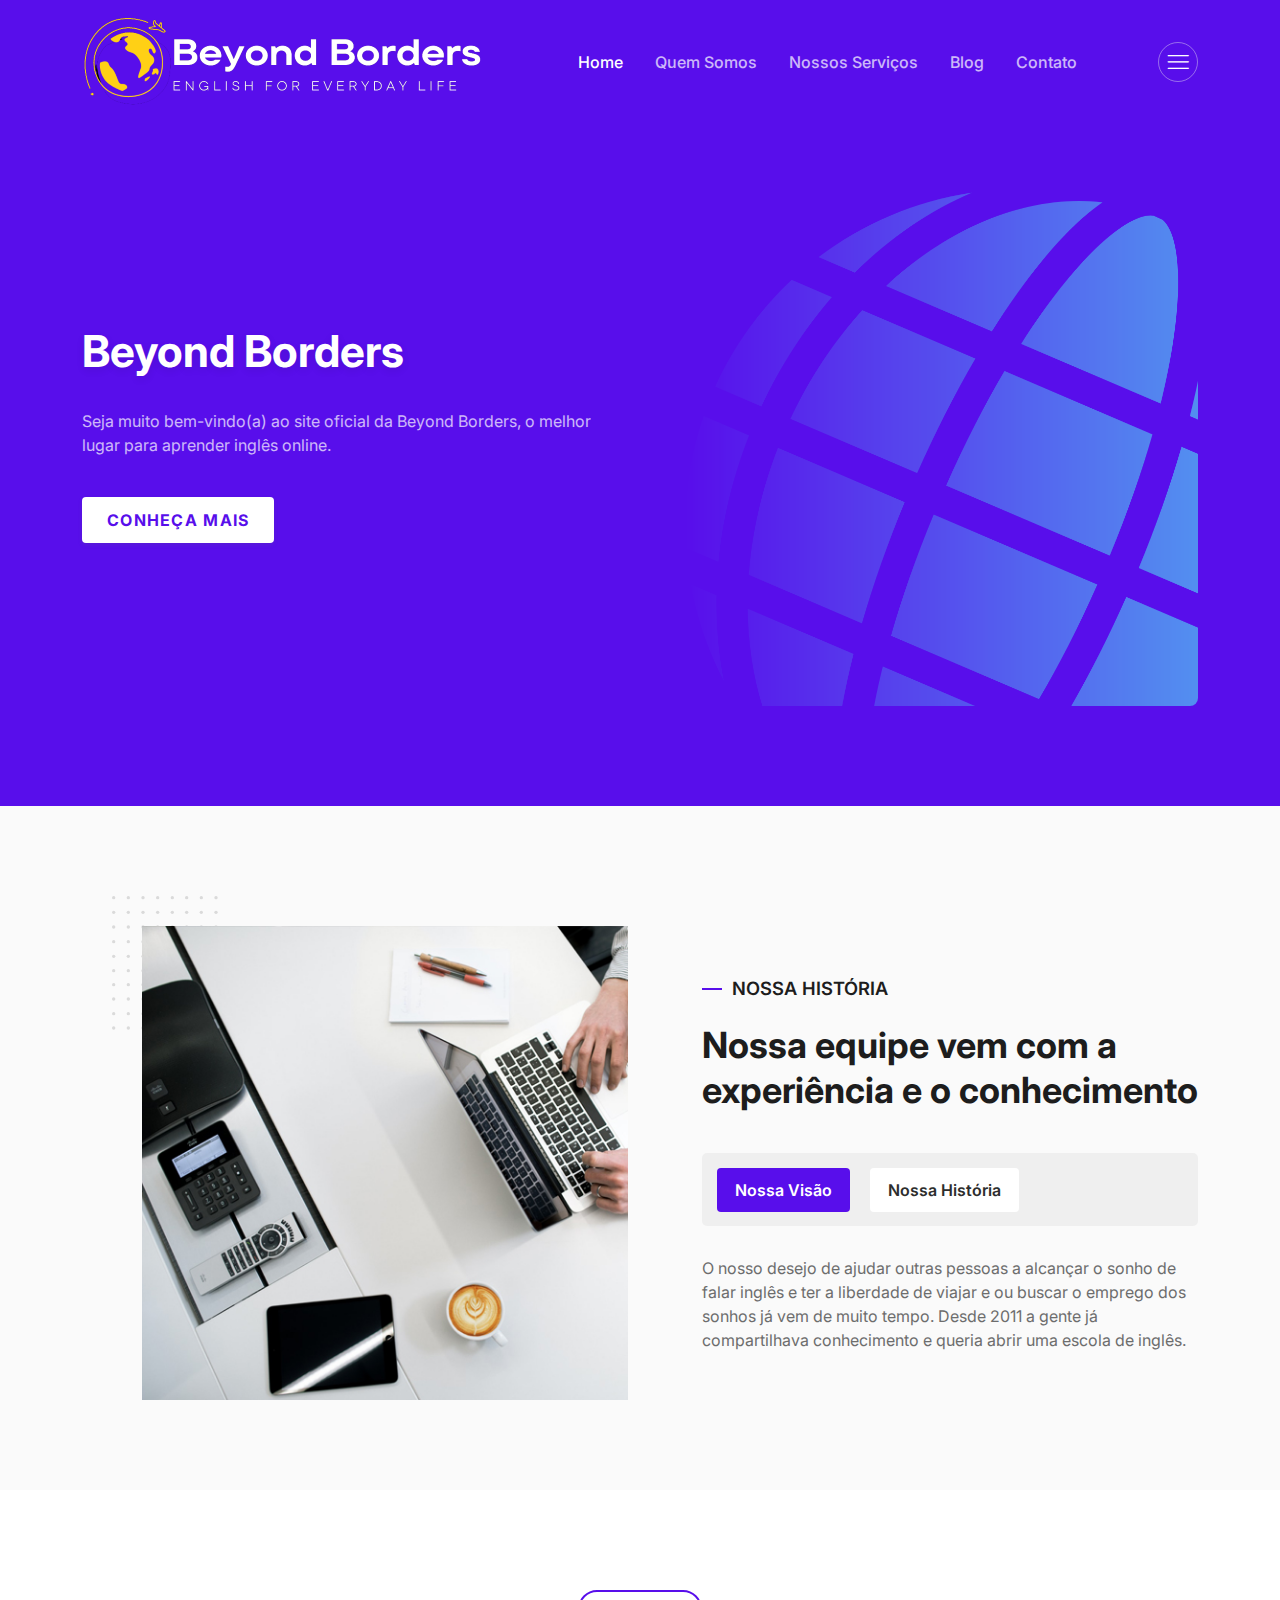
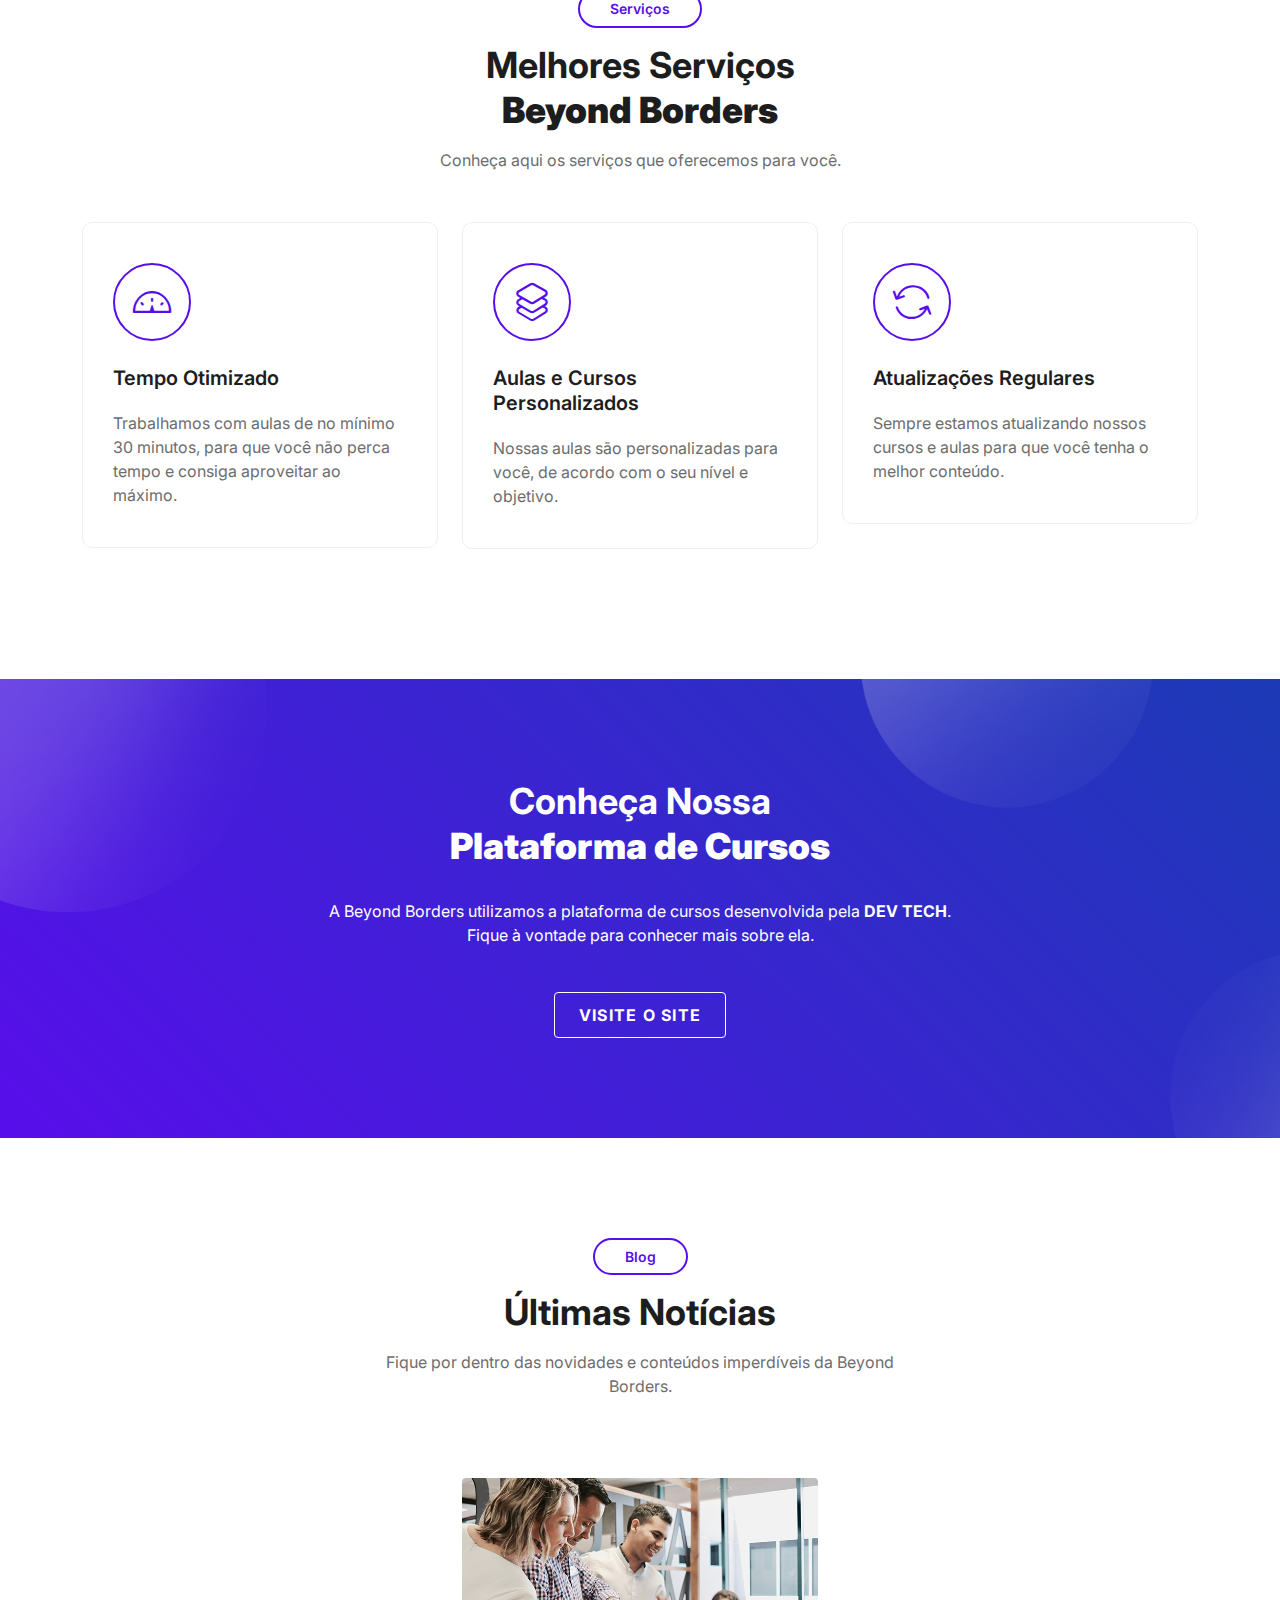
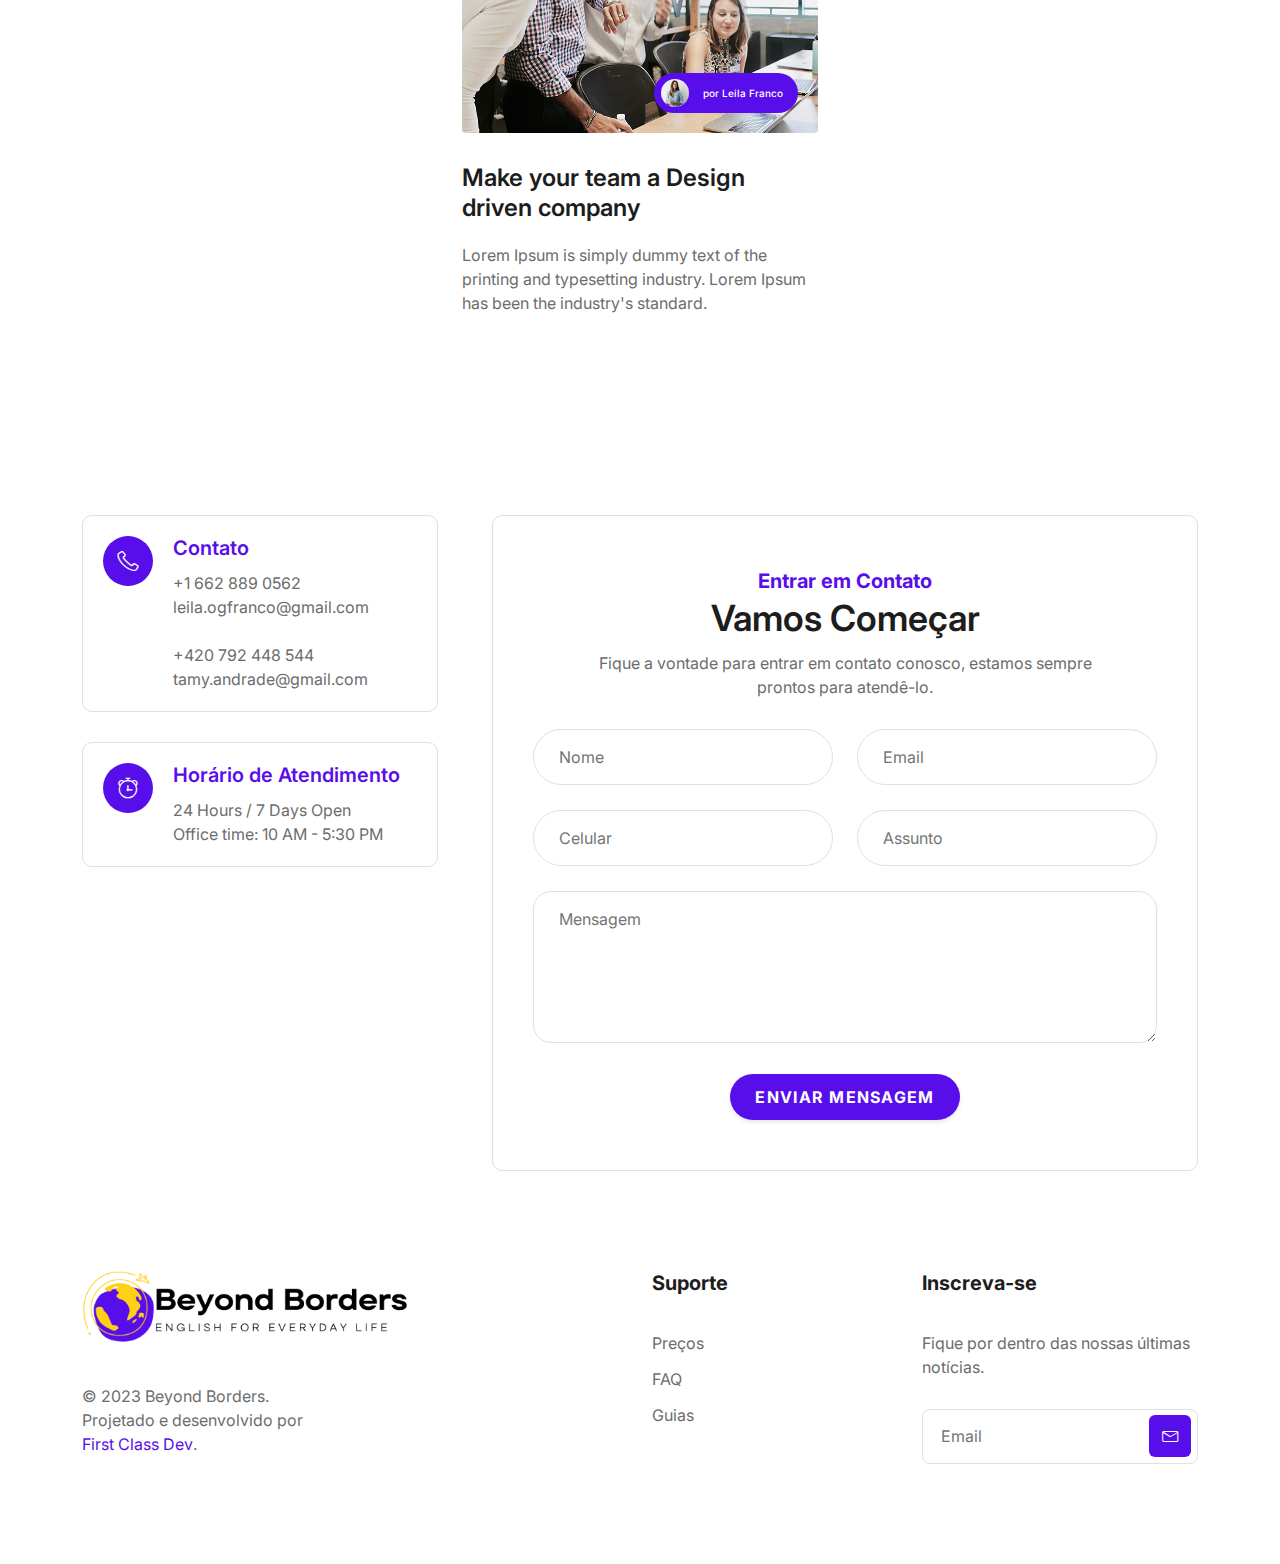
<file: index.html>
<!DOCTYPE html>
<html lang="en">

<head>
  <meta charset="utf-8" />
  <meta http-equiv="x-ua-compatible" content="ie=edge" />
  <meta name="description" content="" />
  <meta name="viewport" content="width=device-width, initial-scale=1, shrink-to-fit=no" />
  <title>Beyond Borders</title>
  <link rel="icon" type="image/x-icon" href="./assets/images/logo.ico">
  <link rel="stylesheet" href="assets/css/bootstrap.min.css" />
  <link rel="stylesheet" href="assets/css/lineicons.css" />
  <link rel="stylesheet" href="assets/css/tiny-slider.css" />
  <link rel="stylesheet" href="assets/css/glightbox.min.css" />
  <link rel="stylesheet" href="style.css" />
</head>

<body>
  <!--====== NAVBAR NINE PART START ======-->
  <section class="navbar-area navbar-nine">
    <div class="container">
      <div class="row">
        <div class="col-lg-12">
          <nav class="navbar navbar-expand-lg">
            <a class="navbar-brand" href="index.html">
              <img src="assets/images/header/BeyondBordersHeader-removebg-preview.png" alt="Logo" />
            </a>
            <button class="navbar-toggler" type="button" data-bs-toggle="collapse" data-bs-target="#navbarNine"
              aria-controls="navbarNine" aria-expanded="false" aria-label="Toggle navigation">
              <span class="toggler-icon"></span>
              <span class="toggler-icon"></span>
              <span class="toggler-icon"></span>
            </button>
            <div class="collapse navbar-collapse sub-menu-bar" id="navbarNine">
              <ul class="navbar-nav me-auto">
                <li class="nav-item">
                  <a class="page-scroll active" href="#hero-area">Home</a>
                </li>
                <li class="nav-item">
                  <a class="page-scroll" href="#history">Quem Somos</a>
                </li>
                <li class="nav-item">
                  <a class="page-scroll" href="#services">Nossos Serviços</a>
                </li>
                <li class="nav-item">
                  <a class="page-scroll" href="#blog">Blog</a>
                </li>
                <!-- <li class="nav-item">
                  <a class="page-scroll" href="#pricing">Pricing</a>
                </li> -->
                <li class="nav-item">
                  <a class="page-scroll" href="#contact">Contato</a>
                </li>
              </ul>
            </div>

            <div class="navbar-btn d-none d-lg-inline-block">
              <a class="menu-bar" href="#side-menu-left"><i class="lni lni-menu"></i></a>
            </div>
          </nav>
          <!-- navbar -->
        </div>
      </div>
      <!-- row -->
    </div>
    <!-- container -->
  </section>
  <!--====== NAVBAR NINE PART ENDS ======-->

  <!--====== SIDEBAR PART START ======-->
  <div class="sidebar-left">
    <div class="sidebar-close">
      <a class="close" href="#close"><i class="lni lni-close"></i></a>
    </div>
    <div class="sidebar-content">
      <div class="sidebar-logo">
        <a href="index.html"><img src="assets/images/logo/BeyondBordersBlack.png" alt="Logo" /></a>
      </div>
      <!-- logo -->
      <div class="sidebar-menu">
        <h5 class="menu-title">Links Rápidos</h5>
        <ul>
          <li><a href="javascript:void(0)">Sobre Nós</a></li>
          <li><a href="javascript:void(0)">Nosso Time</a></li>
          <li><a href="javascript:void(0)">Últimas Notícias</a></li>
          <li><a href="javascript:void(0)">Nosso Contato</a></li>
        </ul>
      </div>
      <!-- menu -->
      <div class="sidebar-social align-items-center justify-content-center">
        <h5 class="social-title">Redes Sociais</h5>
        <ul>
          <!-- <li>
            <a href="javascript:void(0)"><i class="lni lni-facebook-filled"></i></a>
          </li> -->
          <li>
            <a href="javascript:void(0)"><i class="lni lni-instagram"></i></a>
          </li>
          <!-- <li>
            <a href="javascript:void(0)"><i class="lni lni-linkedin-original"></i></a>
          </li> -->
          <!-- <li>
            <a href="javascript:void(0)"><i class="lni lni-youtube"></i></a>
          </li> -->
        </ul>
      </div>
      <!-- sidebar social -->
    </div>
    <!-- content -->
  </div>
  <div class="overlay-left"></div>

  <!--====== SIDEBAR PART ENDS ======-->

  <!-- Start header Area -->
  <section id="hero-area" class="header-area header-eight">
    <div class="container">
      <div class="row align-items-center">
        <div class="col-lg-6 col-md-12 col-12">
          <div class="header-content">
            <h1>Beyond Borders</h1>
            <p>
              Seja muito bem-vindo(a) ao site oficial da Beyond Borders, o melhor lugar para aprender inglês online.
            </p>
            <div class="button">
              <a href="#history" class="btn primary-btn">Conheça Mais</a>
              <!-- <a href="https://www.youtube.com/watch?v=r44RKWyfcFw&fbclid=IwAR21beSJORalzmzokxDRcGfkZA1AtRTE__l5N4r09HcGS5Y6vOluyouM9EM"
                class="glightbox video-button">
                <span class="btn icon-btn rounded-full">
                  <i class="lni lni-play"></i>
                </span>
                <span class="text">Watch Intro</span>
              </a> -->
            </div>
          </div>
        </div>
        <div class="col-lg-6 col-md-12 col-12">
          <div class="header-image">
            <img src="assets/images/header/LogoBeyondBorders .jpg" alt="#" />
          </div>
        </div>
      </div>
    </div>
  </section>
  <!-- End header Area -->

  <!--====== ABOUT FIVE PART START ======-->
  <section id="history" class="about-area about-five">
    <div class="container">
      <div class="row align-items-center">
        <div class="col-lg-6 col-12">
          <div class="about-image-five">
            <svg class="shape" width="106" height="134" viewBox="0 0 106 134" fill="none"
              xmlns="http://www.w3.org/2000/svg">
              <circle cx="1.66654" cy="1.66679" r="1.66667" fill="#DADADA" />
              <circle cx="1.66654" cy="16.3335" r="1.66667" fill="#DADADA" />
              <circle cx="1.66654" cy="31.0001" r="1.66667" fill="#DADADA" />
              <circle cx="1.66654" cy="45.6668" r="1.66667" fill="#DADADA" />
              <circle cx="1.66654" cy="60.3335" r="1.66667" fill="#DADADA" />
              <circle cx="1.66654" cy="88.6668" r="1.66667" fill="#DADADA" />
              <circle cx="1.66654" cy="117.667" r="1.66667" fill="#DADADA" />
              <circle cx="1.66654" cy="74.6668" r="1.66667" fill="#DADADA" />
              <circle cx="1.66654" cy="103" r="1.66667" fill="#DADADA" />
              <circle cx="1.66654" cy="132" r="1.66667" fill="#DADADA" />
              <circle cx="16.3333" cy="1.66679" r="1.66667" fill="#DADADA" />
              <circle cx="16.3333" cy="16.3335" r="1.66667" fill="#DADADA" />
              <circle cx="16.3333" cy="31.0001" r="1.66667" fill="#DADADA" />
              <circle cx="16.3333" cy="45.6668" r="1.66667" fill="#DADADA" />
              <circle cx="16.333" cy="60.3335" r="1.66667" fill="#DADADA" />
              <circle cx="16.333" cy="88.6668" r="1.66667" fill="#DADADA" />
              <circle cx="16.333" cy="117.667" r="1.66667" fill="#DADADA" />
              <circle cx="16.333" cy="74.6668" r="1.66667" fill="#DADADA" />
              <circle cx="16.333" cy="103" r="1.66667" fill="#DADADA" />
              <circle cx="16.333" cy="132" r="1.66667" fill="#DADADA" />
              <circle cx="30.9998" cy="1.66679" r="1.66667" fill="#DADADA" />
              <circle cx="74.6665" cy="1.66679" r="1.66667" fill="#DADADA" />
              <circle cx="30.9998" cy="16.3335" r="1.66667" fill="#DADADA" />
              <circle cx="74.6665" cy="16.3335" r="1.66667" fill="#DADADA" />
              <circle cx="30.9998" cy="31.0001" r="1.66667" fill="#DADADA" />
              <circle cx="74.6665" cy="31.0001" r="1.66667" fill="#DADADA" />
              <circle cx="30.9998" cy="45.6668" r="1.66667" fill="#DADADA" />
              <circle cx="74.6665" cy="45.6668" r="1.66667" fill="#DADADA" />
              <circle cx="31" cy="60.3335" r="1.66667" fill="#DADADA" />
              <circle cx="74.6668" cy="60.3335" r="1.66667" fill="#DADADA" />
              <circle cx="31" cy="88.6668" r="1.66667" fill="#DADADA" />
              <circle cx="74.6668" cy="88.6668" r="1.66667" fill="#DADADA" />
              <circle cx="31" cy="117.667" r="1.66667" fill="#DADADA" />
              <circle cx="74.6668" cy="117.667" r="1.66667" fill="#DADADA" />
              <circle cx="31" cy="74.6668" r="1.66667" fill="#DADADA" />
              <circle cx="74.6668" cy="74.6668" r="1.66667" fill="#DADADA" />
              <circle cx="31" cy="103" r="1.66667" fill="#DADADA" />
              <circle cx="74.6668" cy="103" r="1.66667" fill="#DADADA" />
              <circle cx="31" cy="132" r="1.66667" fill="#DADADA" />
              <circle cx="74.6668" cy="132" r="1.66667" fill="#DADADA" />
              <circle cx="45.6665" cy="1.66679" r="1.66667" fill="#DADADA" />
              <circle cx="89.3333" cy="1.66679" r="1.66667" fill="#DADADA" />
              <circle cx="45.6665" cy="16.3335" r="1.66667" fill="#DADADA" />
              <circle cx="89.3333" cy="16.3335" r="1.66667" fill="#DADADA" />
              <circle cx="45.6665" cy="31.0001" r="1.66667" fill="#DADADA" />
              <circle cx="89.3333" cy="31.0001" r="1.66667" fill="#DADADA" />
              <circle cx="45.6665" cy="45.6668" r="1.66667" fill="#DADADA" />
              <circle cx="89.3333" cy="45.6668" r="1.66667" fill="#DADADA" />
              <circle cx="45.6665" cy="60.3335" r="1.66667" fill="#DADADA" />
              <circle cx="89.3333" cy="60.3335" r="1.66667" fill="#DADADA" />
              <circle cx="45.6665" cy="88.6668" r="1.66667" fill="#DADADA" />
              <circle cx="89.3333" cy="88.6668" r="1.66667" fill="#DADADA" />
              <circle cx="45.6665" cy="117.667" r="1.66667" fill="#DADADA" />
              <circle cx="89.3333" cy="117.667" r="1.66667" fill="#DADADA" />
              <circle cx="45.6665" cy="74.6668" r="1.66667" fill="#DADADA" />
              <circle cx="89.3333" cy="74.6668" r="1.66667" fill="#DADADA" />
              <circle cx="45.6665" cy="103" r="1.66667" fill="#DADADA" />
              <circle cx="89.3333" cy="103" r="1.66667" fill="#DADADA" />
              <circle cx="45.6665" cy="132" r="1.66667" fill="#DADADA" />
              <circle cx="89.3333" cy="132" r="1.66667" fill="#DADADA" />
              <circle cx="60.3333" cy="1.66679" r="1.66667" fill="#DADADA" />
              <circle cx="104" cy="1.66679" r="1.66667" fill="#DADADA" />
              <circle cx="60.3333" cy="16.3335" r="1.66667" fill="#DADADA" />
              <circle cx="104" cy="16.3335" r="1.66667" fill="#DADADA" />
              <circle cx="60.3333" cy="31.0001" r="1.66667" fill="#DADADA" />
              <circle cx="104" cy="31.0001" r="1.66667" fill="#DADADA" />
              <circle cx="60.3333" cy="45.6668" r="1.66667" fill="#DADADA" />
              <circle cx="104" cy="45.6668" r="1.66667" fill="#DADADA" />
              <circle cx="60.333" cy="60.3335" r="1.66667" fill="#DADADA" />
              <circle cx="104" cy="60.3335" r="1.66667" fill="#DADADA" />
              <circle cx="60.333" cy="88.6668" r="1.66667" fill="#DADADA" />
              <circle cx="104" cy="88.6668" r="1.66667" fill="#DADADA" />
              <circle cx="60.333" cy="117.667" r="1.66667" fill="#DADADA" />
              <circle cx="104" cy="117.667" r="1.66667" fill="#DADADA" />
              <circle cx="60.333" cy="74.6668" r="1.66667" fill="#DADADA" />
              <circle cx="104" cy="74.6668" r="1.66667" fill="#DADADA" />
              <circle cx="60.333" cy="103" r="1.66667" fill="#DADADA" />
              <circle cx="104" cy="103" r="1.66667" fill="#DADADA" />
              <circle cx="60.333" cy="132" r="1.66667" fill="#DADADA" />
              <circle cx="104" cy="132" r="1.66667" fill="#DADADA" />
            </svg>
            <img src="assets/images/about/about-img1.jpg" alt="about" />
          </div>
        </div>
        <div id="zoohistory" class="col-lg-6 col-12">
          <div class="about-five-content">
            <h6 class="small-title text-lg">NOSSA HISTÓRIA</h6>
            <h2 class="main-title fw-bold">Nossa equipe vem com a experiência e o conhecimento</h2>
            <div class="about-five-tab">
              <nav>
                <div class="nav nav-tabs" id="nav-tab" role="tablist">
                  <!-- <button class="nav-link active" id="nav-who-tab" data-bs-toggle="tab" data-bs-target="#nav-who"
                    type="button" role="tab" aria-controls="nav-who" aria-selected="true">Quem Nós Somos</button> -->
                  <button class="nav-link active" id="nav-vision-tab" data-bs-toggle="tab" data-bs-target="#nav-vision"
                    type="button" role="tab" aria-controls="nav-vision" aria-selected="false">Nossa Visão</button>
                  <button class="nav-link" id="nav-history-tab" data-bs-toggle="tab" data-bs-target="#nav-history"
                    type="button" role="tab" aria-controls="nav-history" aria-selected="false">Nossa História</button>
                </div>
              </nav>
              <div class="tab-content" id="nav-tabContent">
                <!-- <div class="tab-pane fade show active" id="nav-who" role="tabpanel" aria-labelledby="nav-who-tab">
                  <p>It is a long established fact that a reader will be distracted by the readable content of a page
                    when
                    looking at its layout. The point of using Lorem Ipsum is that it has a more-or-less normal
                    distribution of letters, look like readable English.</p>
                  <p>There are many variations of passages of Lorem Ipsum available, but the majority have in some
                    form,
                    by injected humour.</p>
                </div> -->
                <div class="tab-pane fade show active" id="nav-vision" role="tabpanel" aria-labelledby="nav-vision-tab">
                  <p>
                    O nosso desejo de ajudar outras pessoas a alcançar o sonho de falar inglês e ter a liberdade de
                    viajar e ou buscar o emprego dos sonhos já vem de muito tempo.
                    Desde 2011 a gente já compartilhava conhecimento e queria abrir uma escola de inglês.
                  </p>
                </div>
                <div class="tab-pane fade" id="nav-history" role="tabpanel" aria-labelledby="nav-history-tab">
                  <p>
                    Os anos se passaram, cada uma se mudou para um país diferente, e com a distancia não seria mais
                    possível ter uma escola física. Com a pandemia migramos o nosso negócio para o virtual, e então
                    pensamos: por que não criar um curso digital? Foi aí que em 2021 surgiu o beyond borders.
                  </p>
                </div>
              </div>
            </div>
          </div>
        </div>
      </div>
    </div>
    <!-- container -->
  </section>
  <!--====== ABOUT FIVE PART ENDS ======-->

  <!-- ===== service-area start ===== -->
  <section id="services" class="services-area services-eight">
    <!--======  Start Section Title Five ======-->
    <div class="section-title-five">
      <div class="container">
        <div class="row">
          <div class="col-12">
            <div class="content">
              <h6>Serviços</h6>
              <h2 class="fw-bold">Melhores Serviços<br><b>Beyond Borders</b></h2>
              <p>
                Conheça aqui os serviços que oferecemos para você.
              </p>
            </div>
          </div>
        </div>
        <!-- row -->
      </div>
      <!-- container -->
    </div>
    <!--======  End Section Title Five ======-->
    <div class="container">
      <div class="row">
        <!-- <div class="col-lg-4 col-md-6">
          <div class="single-services">
            <div class="service-icon">
              <i class="lni lni-capsule"></i>
            </div>
            <div class="service-content">
              <h4>Refreshing Design</h4>
              <p>
                Lorem ipsum dolor sit amet, adipscing elitr, sed diam nonumy
                eirmod tempor ividunt labor dolore magna.
              </p>
            </div>
          </div>
        </div> -->
        <!-- <div class="col-lg-4 col-md-6">
          <div class="single-services">
            <div class="service-icon">
              <i class="lni lni-bootstrap"></i>
            </div>
            <div class="service-content">
              <h4>Solid Bootstrap 5</h4>
              <p>
                Lorem ipsum dolor sit amet, adipscing elitr, sed diam nonumy
                eirmod tempor ividunt labor dolore magna.
              </p>
            </div>
          </div> -->
        <!-- </div>
        <div class="col-lg-4 col-md-6">
          <div class="single-services">
            <div class="service-icon">
              <i class="lni lni-shortcode"></i>
            </div>
            <div class="service-content">
              <h4>100+ Components</h4>
              <p>
                Lorem ipsum dolor sit amet, adipscing elitr, sed diam nonumy
                eirmod tempor ividunt labor dolore magna.
              </p>
            </div>
          </div>
        </div> -->
        <div class="col-lg-4 col-md-6">
          <div class="single-services">
            <div class="service-icon">
              <i class="lni lni-dashboard"></i>
            </div>
            <div class="service-content">
              <h4>Tempo Otimizado</h4>
              <p>
                Trabalhamos com aulas de no mínimo 30 minutos, para que você não perca tempo e consiga aproveitar ao
                máximo.
              </p>
            </div>
          </div>
        </div>
        <div class="col-lg-4 col-md-6">
          <div class="single-services">
            <div class="service-icon">
              <i class="lni lni-layers"></i>
            </div>
            <div class="service-content">
              <h4>Aulas e Cursos Personalizados</h4>
              <p>
                Nossas aulas são personalizadas para você, de acordo com o seu nível e objetivo.
              </p>
            </div>
          </div>
        </div>
        <div class="col-lg-4 col-md-6">
          <div class="single-services">
            <div class="service-icon">
              <i class="lni lni-reload"></i>
            </div>
            <div class="service-content">
              <h4>Atualizações Regulares</h4>
              <p>
                Sempre estamos atualizando nossos cursos e aulas para que você tenha o melhor conteúdo.
              </p>
            </div>
          </div>
        </div>
      </div>
    </div>
  </section>
  <!-- ===== service-area end ===== -->


  <!-- Start Pricing  Area -->
  <!--<section id="pricing" class="pricing-area pricing-fourteen">
    <div class="section-title-five">
      <div class="container">
        <div class="row">
          <div class="col-12">
            <div class="content">
              <h6>Pricing</h6>
              <h2 class="fw-bold">Pricing & Plans</h2>
              <p>
                There are many variations of passages of Lorem Ipsum available,
                but the majority have suffered alteration in some form.
              </p>
            </div>
          </div>
        </div>
      </div>
    </div>
    <div class="container">
      <div class="row">
        <div class="col-lg-4 col-md-6 col-12">
          <div class="pricing-style-fourteen">
            <div class="table-head">
              <h6 class="title">Starter</h4>
                <p>Lorem Ipsum is simply dummy text of the printing and industry.</p>
                <div class="price">
                  <h2 class="amount">
                    <span class="currency">$</span>0<span class="duration">/mo </span>
                  </h2>
                </div>
            </div>

            <div class="light-rounded-buttons">
              <a href="javascript:void(0)" class="btn primary-btn-outline">
                Start free trial
              </a>
            </div>

            <div class="table-content">
              <ul class="table-list">
                <li> <i class="lni lni-checkmark-circle"></i> Cras justo odio.</li>
                <li> <i class="lni lni-checkmark-circle"></i> Dapibus ac facilisis in.</li>
                <li> <i class="lni lni-checkmark-circle deactive"></i> Morbi leo risus.</li>
                <li> <i class="lni lni-checkmark-circle deactive"></i> Excepteur sint occaecat velit.</li>
              </ul>
            </div>
          </div>
        </div>
        <div class="col-lg-4 col-md-6 col-12">
          <div class="pricing-style-fourteen middle">
            <div class="table-head">
              <h6 class="title">Exclusive</h4>
                <p>Lorem Ipsum is simply dummy text of the printing and industry.</p>
                <div class="price">
                  <h2 class="amount">
                    <span class="currency">$</span>99<span class="duration">/mo </span>
                  </h2>
                </div>
            </div>

            <div class="light-rounded-buttons">
              <a href="javascript:void(0)" class="btn primary-btn">
                Start free trial
              </a>
            </div>

            <div class="table-content">
              <ul class="table-list">
                <li> <i class="lni lni-checkmark-circle"></i> Cras justo odio.</li>
                <li> <i class="lni lni-checkmark-circle"></i> Dapibus ac facilisis in.</li>
                <li> <i class="lni lni-checkmark-circle"></i> Morbi leo risus.</li>
                <li> <i class="lni lni-checkmark-circle deactive"></i> Excepteur sint occaecat velit.</li>
              </ul>
            </div>
          </div>
        </div>
        <div class="col-lg-4 col-md-6 col-12">
          <div class="pricing-style-fourteen">
            <div class="table-head">
              <h6 class="title">Premium</h4>
                <p>Lorem Ipsum is simply dummy text of the printing and industry.</p>
                <div class="price">
                  <h2 class="amount">
                    <span class="currency">$</span>150<span class="duration">/mo </span>
                  </h2>
                </div>
            </div>

            <div class="light-rounded-buttons">
              <a href="javascript:void(0)" class="btn primary-btn-outline">
                Start free trial
              </a>
            </div>

            <div class="table-content">
              <ul class="table-list">
                <li> <i class="lni lni-checkmark-circle"></i> Cras justo odio.</li>
                <li> <i class="lni lni-checkmark-circle"></i> Dapibus ac facilisis in.</li>
                <li> <i class="lni lni-checkmark-circle"></i> Morbi leo risus.</li>
                <li> <i class="lni lni-checkmark-circle"></i> Excepteur sint occaecat velit.</li>
              </ul>
            </div>
          </div>
        </div>
      </div>
    </div>
  </section> -->
  <!--/ End Pricing  Area -->



  <!-- Start Cta Area -->
  <section id="call-action" class="call-action">
    <div class="container">
      <div class="row justify-content-center">
        <div class="col-xxl-6 col-xl-7 col-lg-8 col-md-9">
          <div class="inner-content">
            <h2>Conheça Nossa<br><b>Plataforma de Cursos</b></h2>
            <p>
              A Beyond Borders utilizamos a plataforma de cursos desenvolvida pela <b>DEV TECH</b>. Fique à vontade
              para conhecer mais sobre ela.
            </p>
            <div class="light-rounded-buttons">
              <a href="javascript:void(0)" class="btn primary-btn-outline">Visite o Site </a>
            </div>
          </div>
        </div>
      </div>
    </div>
  </section>
  <!-- End Cta Area -->



  <!-- Start Latest News Area -->
  <div id="blog" class="latest-news-area section">
    <!--======  Start Section Title Five ======-->
    <div class="section-title-five">
      <div class="container">
        <div class="row">
          <div class="col-12">
            <div class="content">
              <h6>Blog</h6>
              <h2 class="fw-bold">Últimas Notícias</h2>
              <p>
                Fique por dentro das novidades e conteúdos imperdíveis da Beyond Borders.
              </p>
            </div>
          </div>
        </div>
        <!-- row -->
      </div>
      <!-- container -->
    </div>
    <!--======  End Section Title Five ======-->
    <div class="container">
      <div class="row">
       <div class="col-lg-4 col-md-6 col-12">
           <!-- <div class="single-news">
            <div class="image">
              <a href="javascript:void(0)"><img class="thumb" src="assets/images/blog/2.jpg" alt="Blog" /></a>
              <div class="meta-details">
                <img class="thumb" src="assets/images/blog/b6.jpg" alt="Author" />
                <span>BY TIM NORTON</span>
              </div>
            </div>
            <div class="content-body">
              <h4 class="title">
                <a href="javascript:void(0)">
                  The newest web framework that changed the world
                </a>
              </h4>
              <p>
                Lorem Ipsum is simply dummy text of the printing and
                typesetting industry. Lorem Ipsum has been the industry's
                standard.
              </p>
            </div>
          </div> --> 
        </div>
        <div class="col-lg-4 col-md-6 col-12">
          <div class="single-news">
            <div class="image">
              <a href="javascript:void(0)"><img class="thumb" src="assets/images/blog/1.jpg" alt="Blog" /></a>
              <div class="meta-details">
                <img class="thumb" src="assets/images/blog/b6.jpg" alt="Author" />
                <span>por Leila Franco</span>
              </div>
            </div>
            <div class="content-body">
              <h4 class="title">
                <a href="./blog/blog_0001.html"> Make your team a Design driven company </a>
              </h4>
              <p>
                Lorem Ipsum is simply dummy text of the printing and
                typesetting industry. Lorem Ipsum has been the industry's
                standard.
              </p>
            </div>
          </div>
        </div>
        <!-- <div class="col-lg-4 col-md-6 col-12">
          <div class="single-news">
            <div class="image">
              <a href="javascript:void(0)"><img class="thumb" src="assets/images/blog/3.jpg" alt="Blog" /></a>
              <div class="meta-details">
                <img class="thumb" src="assets/images/blog/b6.jpg" alt="Author" />
                <span>BY TIM NORTON</span>
              </div>
            </div>
            <div class="content-body">
              <h4 class="title">
                <a href="javascript:void(0)">
                  5 ways to improve user retention for your startup
                </a>
              </h4>
              <p>
                Lorem Ipsum is simply dummy text of the printing and
                typesetting industry. Lorem Ipsum has been the industry's
                standard.
              </p>
            </div>
          </div>
        </div> -->
      </div>
    </div>
  </div>
  <!-- End Latest News Area -->

  <!-- Start Brand Area -->
  <!-- <div id="clients" class="brand-area section">
    <!--======  Start Section Title Five ======-->
  <!-- <div class="section-title-five">
      <div class="container">
        <div class="row">
          <div class="col-12">
            <div class="content">
              <h6>Meet our Clients</h6>
              <h2 class="fw-bold">Our Awesome Clients</h2>
              <p>
                There are many variations of passages of Lorem Ipsum available,
                but the majority have suffered alteration in some form.
              </p>
            </div>
          </div>
        </div>
      </div>
    </div> -->
  <!--======  End Section Title Five ======-->

  <!-- <div class="container">
      <div class="row">
        <div class="col-lg-8 offset-lg-2 col-12">
          <div class="clients-logos">
            <div class="single-image">
              <img src="assets/images/client-logo/graygrids.svg" alt="Brand Logo Images" />
            </div>
            <div class="single-image">
              <img src="assets/images/client-logo/uideck.svg" alt="Brand Logo Images" />
            </div>
            <div class="single-image">
              <img src="assets/images/client-logo/ayroui.svg" alt="Brand Logo Images" />
            </div>
            <div class="single-image">
              <img src="assets/images/client-logo/lineicons.svg" alt="Brand Logo Images" />
            </div>
            <div class="single-image">
              <img src="assets/images/client-logo/tailwindtemplates.svg" alt="Brand Logo Images" />
            </div>
            <div class="single-image">
              <img src="assets/images/client-logo/ecomhtml.svg" alt="Brand Logo Images" />
            </div>
          </div>
        </div>
      </div>
    </div>
  </div> -->
  <!-- End Brand Area -->

  <!-- ========================= contact-section start ========================= -->
  <section id="contact" class="contact-section">
    <div class="container">
      <div class="row">
        <div class="col-xl-4">
          <div class="contact-item-wrapper">
            <div class="row">
              <div class="col-12 col-md-6 col-xl-12">
                <div class="contact-item">
                  <div class="contact-icon">
                    <i class="lni lni-phone"></i>
                  </div>
                  <div class="contact-content">
                    <h4>Contato</h4>
                    <p>+1 662 889 0562</p>
                    <p>leila.ogfranco@gmail.com</p>
                    <br>
                    <p>+420 792 448 544</p>
                    <p>tamy.andrade@gmail.com</p>
                  </div>
                </div>
              </div>
              <div class="col-12 col-md-6 col-xl-12">
                <!-- <div class="contact-item">
                  <div class="contact-icon">
                    <i class="lni lni-map-marker"></i>
                  </div>
                  <div class="contact-content">
                    <h4>Address</h4>
                    <p>175 5th Ave, New York, NY 10010</p>
                    <p>United States</p>
                  </div>
                </div> -->
              </div>
              <div class="col-12 col-md-6 col-xl-12">
                <div class="contact-item">
                  <div class="contact-icon">
                    <i class="lni lni-alarm-clock"></i>
                  </div>
                  <div class="contact-content">
                    <h4>Horário de Atendimento</h4>
                    <p>24 Hours / 7 Days Open</p>
                    <p>Office time: 10 AM - 5:30 PM</p>
                  </div>
                </div>
              </div>
            </div>
          </div>
        </div>
        <div class="col-xl-8">
          <div class="contact-form-wrapper">
            <div class="row">
              <div class="col-xl-10 col-lg-8 mx-auto">
                <div class="section-title text-center">
                  <span>Entrar em Contato</span>
                  <h2>
                    Vamos Começar
                  </h2>
                  <p>
                    Fique a vontade para entrar em contato conosco, estamos sempre prontos para atendê-lo.
                  </p>
                </div>
              </div>
            </div>
            <form action="#" class="contact-form">
              <div class="row">
                <div class="col-md-6">
                  <input type="text" name="name" id="name" placeholder="Nome" required />
                </div>
                <div class="col-md-6">
                  <input type="email" name="email" id="email" placeholder="Email" required />
                </div>
              </div>
              <div class="row">
                <div class="col-md-6">
                  <input type="text" name="phone" id="phone" placeholder="Celular" required />
                </div>
                <div class="col-md-6">
                  <input type="text" name="subject" id="email" placeholder="Assunto" required />
                </div>
              </div>
              <div class="row">
                <div class="col-12">
                  <textarea name="message" id="message" placeholder="Mensagem" rows="5"></textarea>
                </div>
              </div>
              <div class="row">
                <div class="col-12">
                  <div class="button text-center rounded-buttons">
                    <button type="submit" class="btn primary-btn rounded-full">
                      Enviar Mensagem
                    </button>
                  </div>
                </div>
              </div>
            </form>
          </div>
        </div>
      </div>
    </div>
  </section>
  <!-- ========================= contact-section end ========================= -->

  <!-- ========================= map-section end ========================= -->
  <!-- <section class="map-section map-style-9">
    <div class="map-container">
      <object style="border:0; height: 500px; width: 100%;"
        data="https://www.google.com/maps/embed?pb=!1m18!1m12!1m3!1d3102.7887109309127!2d-77.44196278417968!3d38.95165507956235!2m3!1f0!2f0!3f0!3m2!1i1024!2i768!4f13.1!3m3!1m2!1s0x0%3A0x0!2zMzjCsDU3JzA2LjAiTiA3N8KwMjYnMjMuMiJX!5e0!3m2!1sen!2sbd!4v1545420879707"></object>
    </div>
    </div>
  </section> -->
  <!-- ========================= map-section end ========================= -->

  <!-- Start Footer Area -->
  <footer class="footer-area footer-eleven">
    <!-- Start Footer Top -->
    <div class="footer-top">
      <div class="container">
        <div class="inner-content">
          <div class="row">
            <div class="col-lg-4 col-md-6 col-12">
              <!-- Single Widget -->
              <div class="footer-widget f-about">
                <div class="logo">
                  <a href="index.html">
                    <img src="assets/images/logo/BeyondBordersBlack.png" alt="#" class="img-fluid" />
                  </a>
                </div>
                <p class="copyright-text">
                  <span>© 2023 Beyond Borders. </span>Projetado e desenvolvido por
                  <a href="https://www.firstclassdev.com.br/" rel="nofollow"> First Class Dev</a>.
                </p>
              </div>
              <!-- End Single Widget -->
            </div>
            <div class="col-lg-2 col-md-6 col-12">
              <!-- Single Widget -->
              <!-- <div class="footer-widget f-link">
                <h5>Solutions</h5>
                <ul>
                  <li><a href="javascript:void(0)">Marketing</a></li>
                  <li><a href="javascript:void(0)">Analytics</a></li>
                  <li><a href="javascript:void(0)">Commerce</a></li>
                  <li><a href="javascript:void(0)">Insights</a></li>
                </ul>
              </div> -->
              <!-- End Single Widget -->
            </div>
            <div class="col-lg-2 col-md-6 col-12">
              <!-- Single Widget -->
              <div class="footer-widget f-link">
                <h5>Suporte</h5>
                <ul>
                  <li><a href="javascript:void(0)">Preços</a></li>
                  <li><a href="javascript:void(0)">FAQ</a></li>
                  <li><a href="javascript:void(0)">Guias</a></li>
                </ul>
              </div>
              <!-- End Single Widget -->
            </div>
            <div class="col-lg-4 col-md-6 col-12">
              <!-- Single Widget -->
              <div class="footer-widget newsletter">
                <h5>Inscreva-se</h5>
                <p>Fique por dentro das nossas últimas notícias.</p>
                <form action="#" method="get" target="_blank" class="newsletter-form">
                  <input name="EMAIL" placeholder="Email" required="required" type="email" />
                  <div class="button">
                    <button class="sub-btn">
                      <i class="lni lni-envelope"></i>
                    </button>
                  </div>
                </form>
              </div>
              <!-- End Single Widget -->
            </div>
          </div>
        </div>
      </div>
    </div>
    <!--/ End Footer Top -->
  </footer>
  <!--/ End Footer Area -->

  <!--====== js ======-->
  <script src="assets/js/bootstrap.bundle.min.js"></script>
  <script src="assets/js/glightbox.min.js"></script>
  <script src="assets/js/main.js"></script>
  <script src="assets/js/tiny-slider.js"></script>

  <script>

    //===== close navbar-collapse when a  clicked
    let navbarTogglerNine = document.querySelector(
      ".navbar-nine .navbar-toggler"
    );
    navbarTogglerNine.addEventListener("click", function () {
      navbarTogglerNine.classList.toggle("active");
    });

    // ==== left sidebar toggle
    let sidebarLeft = document.querySelector(".sidebar-left");
    let overlayLeft = document.querySelector(".overlay-left");
    let sidebarClose = document.querySelector(".sidebar-close .close");

    overlayLeft.addEventListener("click", function () {
      sidebarLeft.classList.toggle("open");
      overlayLeft.classList.toggle("open");
    });
    sidebarClose.addEventListener("click", function () {
      sidebarLeft.classList.remove("open");
      overlayLeft.classList.remove("open");
    });

    // ===== navbar nine sideMenu
    let sideMenuLeftNine = document.querySelector(".navbar-nine .menu-bar");

    sideMenuLeftNine.addEventListener("click", function () {
      sidebarLeft.classList.add("open");
      overlayLeft.classList.add("open");
    });

    //========= glightbox
    // GLightbox({
    //   'href': 'https://www.youtube.com/watch?v=r44RKWyfcFw&fbclid=IwAR21beSJORalzmzokxDRcGfkZA1AtRTE__l5N4r09HcGS5Y6vOluyouM9EM',
    //   'type': 'video',
    //   'source': 'youtube', //vimeo, youtube or local
    //   'width': 900,
    //   'autoplayVideos': true,
    // });

  </script>
</body>

</html>
</file>
<file: assets/css/tiny-slider.css>
.tns-outer{padding:0 !important}.tns-outer [hidden]{display:none !important}.tns-outer [aria-controls],.tns-outer [data-action]{cursor:pointer}.tns-slider{-webkit-transition:all 0s;-moz-transition:all 0s;transition:all 0s}.tns-slider>.tns-item{-webkit-box-sizing:border-box;-moz-box-sizing:border-box;box-sizing:border-box}.tns-horizontal.tns-subpixel{white-space:nowrap}.tns-horizontal.tns-subpixel>.tns-item{display:inline-block;vertical-align:top;white-space:normal}.tns-horizontal.tns-no-subpixel:after{content:'';display:table;clear:both}.tns-horizontal.tns-no-subpixel>.tns-item{float:left}.tns-horizontal.tns-carousel.tns-no-subpixel>.tns-item{margin-right:-100%}.tns-no-calc{position:relative;left:0}.tns-gallery{position:relative;left:0;min-height:1px}.tns-gallery>.tns-item{position:absolute;left:-100%;-webkit-transition:transform 0s, opacity 0s;-moz-transition:transform 0s, opacity 0s;transition:transform 0s, opacity 0s}.tns-gallery>.tns-slide-active{position:relative;left:auto !important}.tns-gallery>.tns-moving{-webkit-transition:all 0.25s;-moz-transition:all 0.25s;transition:all 0.25s}.tns-autowidth{display:inline-block}.tns-lazy-img{-webkit-transition:opacity 0.6s;-moz-transition:opacity 0.6s;transition:opacity 0.6s;opacity:0.6}.tns-lazy-img.tns-complete{opacity:1}.tns-ah{-webkit-transition:height 0s;-moz-transition:height 0s;transition:height 0s}.tns-ovh{overflow:hidden}.tns-visually-hidden{position:absolute;left:-10000em}.tns-transparent{opacity:0;visibility:hidden}.tns-fadeIn{opacity:1;filter:alpha(opacity=100);z-index:0}.tns-normal,.tns-fadeOut{opacity:0;filter:alpha(opacity=0);z-index:-1}.tns-vpfix{white-space:nowrap}.tns-vpfix>div,.tns-vpfix>li{display:inline-block}.tns-t-subp2{margin:0 auto;width:310px;position:relative;height:10px;overflow:hidden}.tns-t-ct{width:2333.3333333%;width:-webkit-calc(100% * 70 / 3);width:-moz-calc(100% * 70 / 3);width:calc(100% * 70 / 3);position:absolute;right:0}.tns-t-ct:after{content:'';display:table;clear:both}.tns-t-ct>div{width:1.4285714%;width:-webkit-calc(100% / 70);width:-moz-calc(100% / 70);width:calc(100% / 70);height:10px;float:left}

/*# sourceMappingURL=sourcemaps/tiny-slider.css.map */
</file>
<file: style.css>
@import url("https://fonts.googleapis.com/css2?family=Inter:wght@200;300;400;500;600;700;800;900&display=swap");

/*===========================
  COMMON css 
===========================*/
:root {
  --font-family: "Inter", sans-serif;
  --primary: #580eeb;
  --primary-dark: #1c3ab6;
  --primary-light: #e2f1ff;
  --accent: #00d4d7;
  --accent-dark: #00bac1;
  --accent-light: #dff9f8;
  --success: #13d527;
  --success-dark: #00ae11;
  --success-light: #eafbe7;
  --secondary: #8f15d5;
  --secondary-dark: #6013c7;
  --secondary-light: #f4e5fa;
  --info: #15b2d5;
  --info-dark: #0f8ca8;
  --info-light: #e0f5fa;
  --caution: #dbbb25;
  --caution-dark: #d58f15;
  --caution-light: #fbf9e4;
  --error: #e6185e;
  --error-dark: #bf1257;
  --error-light: #fce4eb;
  --black: #1d1d1d;
  --dark-1: #2d2d2d;
  --dark-2: #4d4d4d;
  --dark-3: #6d6d6d;
  --gray-1: #8d8d8d;
  --gray-2: #adadad;
  --gray-3: #cdcdcd;
  --gray-4: #e0e0e0;
  --light-1: #efefef;
  --light-2: #f5f5f5;
  --light-3: #fafafa;
  --white: #ffffff;
  --gradient-1: linear-gradient(180deg, #155bd5 0%, #1c3ab6 100%);
  --gradient-2: linear-gradient(180deg, #155bd5 13.02%, #00d4d7 85.42%);
  --gradient-3: linear-gradient(180deg, #155bd5 0%, #8f15d5 100%);
  --gradient-4: linear-gradient(180deg, #155bd5 0%, #13d527 100%);
  --gradient-5: linear-gradient(180deg, #155bd5 0%, #15bbd5 100%);
  --gradient-6: linear-gradient(180deg, #155bd5 0%, #dbbb25 100%);
  --gradient-7: linear-gradient(180deg, #155bd5 0%, #e6185e 100%);
  --gradient-8: linear-gradient(180deg, #1c3ab6 0%, #00bac1 100%);
  --gradient-9: linear-gradient(180deg, #00d4d7 13.02%, #155bd5 85.42%);
  --shadow-1: 0px 0px 1px rgba(40, 41, 61, 0.08),
    0px 0.5px 2px rgba(96, 97, 112, 0.16);
  --shadow-2: 0px 0px 1px rgba(40, 41, 61, 0.04),
    0px 2px 4px rgba(96, 97, 112, 0.16);
  --shadow-3: 0px 0px 2px rgba(40, 41, 61, 0.04),
    0px 4px 8px rgba(96, 97, 112, 0.16);
  --shadow-4: 0px 2px 4px rgba(40, 41, 61, 0.04),
    0px 8px 16px rgba(96, 97, 112, 0.16);
  --shadow-5: 0px 2px 8px rgba(40, 41, 61, 0.04),
    0px 16px 24px rgba(96, 97, 112, 0.16);
  --shadow-6: 0px 2px 8px rgba(40, 41, 61, 0.08),
    0px 20px 32px rgba(96, 97, 112, 0.24);
}

body {
  font-family: var(--font-family);
  color: var(--black);
  font-size: 16px;
}

@media (max-width: 991px) {
  body {
    font-size: 14px;
  }
}

img {
  max-width: 100%;
}

a {
  display: inline-block;
}

a,
button,
a:hover,
a:focus,
input:focus,
textarea:focus,
button:focus {
  text-decoration: none;
  outline: none;
}

ul,
ol {
  margin: 0px;
  padding: 0px;
  list-style-type: none;
}

h1,
h2,
h3,
h4,
h5,
h6 {
  font-weight: 600;
  color: var(--black);
  margin: 0px;
}

h1,
.h1 {
  font-size: 2.75em;
  line-height: 1.25;
}

h2,
.h2 {
  font-size: 2.25em;
  line-height: 1.25;
}

h3,
.h3 {
  font-size: 1.75em;
  line-height: 1.25;
}

h4,
.h4 {
  font-size: 1.5em;
  line-height: 1.25;
}

h5,
.h5 {
  font-size: 1.25em;
  line-height: 1.25;
}

h6,
.h6 {
  font-size: 0.875em;
  line-height: 1.25;
}

.display-1 {
  font-size: 5.5em;
  line-height: 1.25;
}

.display-2 {
  font-size: 4.75em;
  line-height: 1.25;
}

.display-3 {
  font-size: 4em;
  line-height: 1.25;
}

.display-4 {
  font-size: 3.25em;
  line-height: 1.25;
}

p {
  font-size: 1em;
  font-weight: 400;
  line-height: 1.5;
  color: var(--dark-3);
  margin: 0px;
}

.text-small {
  font-size: 0.875em;
  line-height: 1.5;
}

.text-lg {
  font-size: 1.15em;
  line-height: 1.5;
}

.bg_cover {
  background-repeat: no-repeat;
  background-size: cover;
  background-position: center;
}

@media (max-width: 767px) {
  .container {
    padding-left: 20px;
    padding-right: 20px;
  }
}

.btn {
  font-weight: bold;
  font-size: 16px;
  line-height: 20px;
  text-align: center;
  letter-spacing: 0.08em;
  text-transform: uppercase;
  padding: 12px 24px;
  border-radius: 4px;
  border: 1px solid transparent;
}

.btn:hover {
  color: inherit;
}

.btn:focus {
  box-shadow: none;
  outline: none;
}

.btn.btn-lg {
  font-size: 1.15em;
  padding: 16px 24px;
}

.btn.btn-sm {
  padding: 8px 16px;
}

.btn.square {
  border-radius: 0px;
}

.btn.semi-rounded {
  border-radius: 12px;
}

.btn.rounded-full {
  border-radius: 50px;
}

.btn.icon-left span,
.btn.icon-left i {
  margin-right: 8px;
}

.btn.icon-right span,
.btn.icon-right i {
  margin-left: 8px;
}

.btn.icon-btn {
  width: 48px;
  height: 48px;
  padding: 0;
  line-height: 48px;
}

.btn.icon-btn.btn-lg {
  width: 56px;
  height: 56px;
  line-height: 56px;
}

.btn.icon-btn.btn-sm {
  width: 40px;
  height: 40px;
  line-height: 40px;
}


/* ===== Buttons Css ===== */
.primary-btn {
  background: var(--primary);
  color: var(--white);
  box-shadow: var(--shadow-2);
}

.active.primary-btn,
.primary-btn:hover,
.primary-btn:focus {
  background: var(--primary-dark);
  color: var(--white);
  box-shadow: var(--shadow-4);
}

.deactive.primary-btn {
  background: var(--gray-4);
  color: var(--dark-3);
  pointer-events: none;
}

.primary-btn-outline {
  border-color: var(--primary);
  color: var(--primary);
}

.active.primary-btn-outline,
.primary-btn-outline:hover,
.primary-btn-outline:focus {
  background: var(--primary-dark);
  color: var(--white);
}

.deactive.primary-btn-outline {
  color: var(--dark-3);
  border-color: var(--gray-4);
  pointer-events: none;
}


/* One Click Scrool Top Button*/
.scroll-top {
  width: 45px;
  height: 45px;
  line-height: 45px;
  background: var(--primary);
  display: -webkit-box;
  display: -ms-flexbox;
  display: flex;
  -webkit-box-pack: center;
  -ms-flex-pack: center;
  justify-content: center;
  -webkit-box-align: center;
  -ms-flex-align: center;
  align-items: center;
  font-size: 14px;
  color: #fff !important;
  border-radius: 0;
  position: fixed;
  bottom: 30px;
  right: 30px;
  z-index: 9;
  cursor: pointer;
  -webkit-transition: all .3s ease-out 0s;
  transition: all .3s ease-out 0s;
  border-radius: 5px;
}

.scroll-top:hover {
  -webkit-box-shadow: 0 1rem 3rem rgba(35, 38, 45, 0.15) !important;
  box-shadow: 0 1rem 3rem rgba(35, 38, 45, 0.15) !important;
  -webkit-transform: translate3d(0, -5px, 0);
  transform: translate3d(0, -5px, 0);
  background-color: var(--dark-1);
}

/*===========================
  Section Title Five CSS
===========================*/
.section-title-five {
  text-align: center;
  max-width: 550px;
  margin: auto;
  margin-bottom: 50px;
  position: relative;
  z-index: 5;
}

@media only screen and (min-width: 768px) and (max-width: 991px) {
  .section-title-five {
    margin-bottom: 45px;
  }
}

@media (max-width: 767px) {
  .section-title-five {
    margin-bottom: 35px;
  }
}

.section-title-five h6 {
  font-weight: 600;
  display: inline-block;
  margin-bottom: 15px;
  color: var(--primary);
  border: 2px solid var(--primary);
  border-radius: 30px;
  padding: 8px 30px;
}

.section-title-five h2 {
  margin-bottom: 15px;
}

@media only screen and (min-width: 768px) and (max-width: 991px) {
  .section-title-five h2 {
    font-size: 2rem;
    line-height: 2.8rem;
  }
}

@media (max-width: 767px) {
  .section-title-five h2 {
    font-size: 1.5rem;
    line-height: 1.9rem;
  }
}

.section-title-five p {
  color: var(--dark-3);
}

.made-in-ayroui {
  position: fixed;
  left: 5px;
  bottom: 5px;
  z-index: 999;
  -webkit-transition: all 0.4s ease;
  -moz-transition: all 0.4s ease;
  transition: all 0.4s ease;
}

.made-in-ayroui:hover {
  transform: translateY(-5px);
}


/*===========================
  NAVBAR css 
===========================*/
.navbar-toggler:focus {
  box-shadow: none;
}

.mb-100 {
  margin-bottom: 100px;
}

/*===== NAVBAR NINE =====*/
.navbar-area.navbar-nine {
  background: var(--primary);
  padding: 10px 0;
  position: absolute;
  left: 0;
  top: 0;
  width: 100%;
  z-index: 9;
}

.sticky {
  position: fixed !important;
  z-index: 99 !important;
  -webkit-transition: all 0.3s ease-out 0s;
  transition: all 0.3s ease-out 0s;
  top: 0;
  width: 100%;
}

@media only screen and (min-width: 768px) and (max-width: 991px),
(max-width: 767px) {
  .navbar-area.navbar-nine {
    padding: 10px 0;
  }
}

.navbar-area.navbar-nine .navbar-brand {
  margin: 0;
}

.navbar-area.navbar-nine .navbar {
  position: relative;
  padding: 0;
}

.navbar-area.navbar-nine .navbar .navbar-toggler .toggler-icon {
  width: 30px;
  height: 2px;
  background-color: var(--white);
  margin: 5px 0;
  display: block;
  position: relative;
  -webkit-transition: all 0.3s ease-out 0s;
  -moz-transition: all 0.3s ease-out 0s;
  -ms-transition: all 0.3s ease-out 0s;
  -o-transition: all 0.3s ease-out 0s;
  transition: all 0.3s ease-out 0s;
}

.navbar-area.navbar-nine .navbar .navbar-toggler.active .toggler-icon:nth-of-type(1) {
  -webkit-transform: rotate(45deg);
  -moz-transform: rotate(45deg);
  -ms-transform: rotate(45deg);
  -o-transform: rotate(45deg);
  transform: rotate(45deg);
  top: 7px;
}

.navbar-area.navbar-nine .navbar .navbar-toggler.active .toggler-icon:nth-of-type(2) {
  opacity: 0;
}

.navbar-area.navbar-nine .navbar .navbar-toggler.active .toggler-icon:nth-of-type(3) {
  -webkit-transform: rotate(135deg);
  -moz-transform: rotate(135deg);
  -ms-transform: rotate(135deg);
  -o-transform: rotate(135deg);
  transform: rotate(135deg);
  top: -7px;
}

@media only screen and (min-width: 768px) and (max-width: 991px),
(max-width: 767px) {
  .navbar-area.navbar-nine .navbar .navbar-collapse {
    position: absolute;
    top: 116%;
    left: 0;
    width: 100%;
    background-color: var(--primary);
    z-index: 8;
    padding: 10px 16px;
  }
}

@media only screen and (min-width: 1200px) and (max-width: 1399px),
only screen and (min-width: 1400px) {
  .navbar-area.navbar-nine .navbar .navbar-nav {
    margin-left: 80px;
  }
}

@media only screen and (min-width: 768px) and (max-width: 991px),
(max-width: 767px) {
  .navbar-area.navbar-nine .navbar .navbar-nav {
    margin-right: 0;
  }
}

.navbar-area.navbar-nine .navbar .navbar-nav .nav-item {
  position: relative;
}

.navbar-area.navbar-nine .navbar .navbar-nav .nav-item a {
  display: flex;
  align-items: center;
  padding: 11px 16px;
  color: var(--white);
  text-transform: capitalize;
  position: relative;
  border-radius: 5px;
  font-weight: 500;
  -webkit-transition: all 0.3s ease-out 0s;
  -moz-transition: all 0.3s ease-out 0s;
  -ms-transition: all 0.3s ease-out 0s;
  -o-transition: all 0.3s ease-out 0s;
  transition: all 0.3s ease-out 0s;
  margin: 14px 0;
  opacity: 0.7;
}

.navbar-area.navbar-nine .navbar .navbar-nav .nav-item a:hover {
  opacity: 1;
}

@media only screen and (min-width: 768px) and (max-width: 991px),
(max-width: 767px) {
  .navbar-area.navbar-nine .navbar .navbar-nav .nav-item a {
    padding: 10px 0;
    display: block;
    border: 0;
    margin: 0;
  }
}

.navbar-area.navbar-nine .navbar .navbar-nav .nav-item a.active {
  opacity: 1;
}

.navbar-area.navbar-nine .navbar .navbar-nav .nav-item a i {
  font-size: 12px;
  font-weight: 700;
  padding-left: 7px;
  -webkit-transition: all 0.3s ease-out 0s;
  -moz-transition: all 0.3s ease-out 0s;
  -ms-transition: all 0.3s ease-out 0s;
  -o-transition: all 0.3s ease-out 0s;
  transition: all 0.3s ease-out 0s;
}

@media only screen and (min-width: 768px) and (max-width: 991px),
(max-width: 767px) {
  .navbar-area.navbar-nine .navbar .navbar-nav .nav-item a i {
    position: relative;
    top: -5px;
  }
}

.navbar-area.navbar-nine .navbar .navbar-nav .nav-item .sub-menu {
  position: absolute;
  left: 0;
  top: 130%;
  width: 230px;
  background-color: var(--white);
  border-radius: 5px;
  opacity: 0;
  visibility: hidden;
  -webkit-transition: all 0.3s ease-out 0s;
  -moz-transition: all 0.3s ease-out 0s;
  -ms-transition: all 0.3s ease-out 0s;
  -o-transition: all 0.3s ease-out 0s;
  transition: all 0.3s ease-out 0s;
  z-index: 99;
  box-shadow: 0 2px 6px 0 rgba(0, 0, 0, 0.16);
  padding: 10px;
}

@media only screen and (min-width: 768px) and (max-width: 991px),
(max-width: 767px) {
  .navbar-area.navbar-nine .navbar .navbar-nav .nav-item .sub-menu {
    position: relative !important;
    width: 100% !important;
    left: 0 !important;
    top: auto !important;
    opacity: 1 !important;
    visibility: visible !important;
    right: auto;
    -webkit-transform: translateX(0%);
    -moz-transform: translateX(0%);
    -ms-transform: translateX(0%);
    -o-transform: translateX(0%);
    transform: translateX(0%);
    -webkit-transition: all none ease-out 0s;
    -moz-transition: all none ease-out 0s;
    -ms-transition: all none ease-out 0s;
    -o-transition: all none ease-out 0s;
    transition: all none ease-out 0s;
    box-shadow: none;
    text-align: left;
    border-top: 0;
    height: 0;
  }
}

.navbar-area.navbar-nine .navbar .navbar-nav .nav-item .sub-menu.collapse:not(.show) {
  height: auto;
  display: block;
}

@media only screen and (min-width: 768px) and (max-width: 991px),
(max-width: 767px) {
  .navbar-area.navbar-nine .navbar .navbar-nav .nav-item .sub-menu.collapse:not(.show) {
    height: 0;
    display: none;
  }
}

@media only screen and (min-width: 768px) and (max-width: 991px),
(max-width: 767px) {
  .navbar-area.navbar-nine .navbar .navbar-nav .nav-item .sub-menu.show {
    height: auto;
  }
}

.navbar-area.navbar-nine .navbar .navbar-nav .nav-item .sub-menu li {
  position: relative;
}

.navbar-area.navbar-nine .navbar .navbar-nav .nav-item .sub-menu li .sub-nav-toggler {
  color: var(--black);
  -webkit-transition: all 0.3s ease-out 0s;
  -moz-transition: all 0.3s ease-out 0s;
  -ms-transition: all 0.3s ease-out 0s;
  -o-transition: all 0.3s ease-out 0s;
  transition: all 0.3s ease-out 0s;
}

.navbar-area.navbar-nine .navbar .navbar-nav .nav-item .sub-menu li a {
  display: flex;
  align-items: center;
  justify-content: space-between;
  padding: 8px 16px;
  position: relative;
  color: var(--dark-2);
  -webkit-transition: all 0.3s ease-out 0s;
  -moz-transition: all 0.3s ease-out 0s;
  -ms-transition: all 0.3s ease-out 0s;
  -o-transition: all 0.3s ease-out 0s;
  transition: all 0.3s ease-out 0s;
  border-radius: 0;
  margin: 0 0;
  z-index: 5;
  opacity: 1;
}

.navbar-area.navbar-nine .navbar .navbar-nav .nav-item .sub-menu li a i {
  font-weight: 700;
  font-size: 12px;
}

@media only screen and (min-width: 768px) and (max-width: 991px),
(max-width: 767px) {
  .navbar-area.navbar-nine .navbar .navbar-nav .nav-item .sub-menu li a i {
    display: none;
  }
}

.navbar-area.navbar-nine .navbar .navbar-nav .nav-item .sub-menu li a .sub-nav-toggler i {
  display: inline-block;
}

.navbar-area.navbar-nine .navbar .navbar-nav .nav-item .sub-menu li .sub-menu {
  right: auto;
  left: 100%;
  top: 0;
  opacity: 0;
  visibility: hidden;
  -webkit-transition: all 0.3s ease-out 0s;
  -moz-transition: all 0.3s ease-out 0s;
  -ms-transition: all 0.3s ease-out 0s;
  -o-transition: all 0.3s ease-out 0s;
  transition: all 0.3s ease-out 0s;
}

@media only screen and (min-width: 1200px) and (max-width: 1399px),
only screen and (min-width: 1400px) {
  .navbar-area.navbar-nine .navbar .navbar-nav .nav-item .sub-menu li .sub-menu {
    margin-left: 10px;
  }
}

@media only screen and (min-width: 768px) and (max-width: 991px) {
  .navbar-area.navbar-nine .navbar .navbar-nav .nav-item .sub-menu li .sub-menu {
    padding-left: 30px;
  }
}

@media (max-width: 767px) {
  .navbar-area.navbar-nine .navbar .navbar-nav .nav-item .sub-menu li .sub-menu {
    padding-left: 30px;
  }
}

@media only screen and (min-width: 768px) and (max-width: 991px),
(max-width: 767px) {
  .navbar-area.navbar-nine .navbar .navbar-nav .nav-item .sub-menu li .sub-menu.show {
    visibility: visible;
    height: auto;
    position: relative;
  }
}

.navbar-area.navbar-nine .navbar .navbar-nav .nav-item .sub-menu li:hover .sub-menu {
  opacity: 1;
  visibility: visible;
}

.navbar-area.navbar-nine .navbar .navbar-nav .nav-item .sub-menu li:hover .sub-nav-toggler {
  color: var(--white);
}

@media only screen and (min-width: 768px) and (max-width: 991px),
(max-width: 767px) {
  .navbar-area.navbar-nine .navbar .navbar-nav .nav-item .sub-menu li:hover .sub-nav-toggler {
    color: var(--primary);
  }
}

.navbar-area.navbar-nine .navbar .navbar-nav .nav-item .sub-menu li:hover>a {
  color: var(--primary);
  padding-left: 22px;
}

.navbar-area.navbar-nine .navbar .navbar-nav .nav-item .sub-menu li:hover>a i {
  color: var(--primary);
}

@media only screen and (min-width: 768px) and (max-width: 991px),
(max-width: 767px) {
  .navbar-area.navbar-nine .navbar .navbar-nav .nav-item .sub-menu li:hover>a {
    color: var(--primary);
  }
}

.navbar-area.navbar-nine .navbar .navbar-nav .nav-item .sub-menu li:hover>a::after {
  opacity: 1;
}

.navbar-area.navbar-nine .navbar .navbar-nav .nav-item .sub-menu li:hover>a::before {
  opacity: 1;
}

.navbar-area.navbar-nine .navbar .navbar-nav .nav-item:hover .sub-menu {
  opacity: 1;
  visibility: visible;
  top: 115%;
}

@media only screen and (min-width: 768px) and (max-width: 991px),
(max-width: 767px) {
  .navbar-area.navbar-nine .navbar .navbar-nav .nav-item .sub-nav-toggler {
    display: inline-block;
    position: absolute;
    top: 0;
    right: 0;
    padding: 10px 14px;
    font-size: 16px;
    background: none;
    border: 0;
    color: var(--white);
  }
}

.navbar-area.navbar-nine .navbar .navbar-btn {
  margin-top: 6px;
}

@media only screen and (min-width: 768px) and (max-width: 991px) {
  .navbar-area.navbar-nine .navbar .navbar-btn {
    position: absolute;
    right: 70px;
    top: 7px;
  }
}

@media (max-width: 767px) {
  .navbar-area.navbar-nine .navbar .navbar-btn {
    position: absolute;
    right: 60px;
    top: 7px;
  }
}

.navbar-area.navbar-nine .navbar .navbar-btn .menu-bar {
  font-size: 22px;
  position: relative;
  overflow: hidden;
  color: var(--white);
  height: 40px;
  width: 40px;
  line-height: 40px;
  text-align: center;
  border: 1px solid rgba(238, 238, 238, 0.425);
  border-radius: 50%;
  -webkit-transition: all 0.3s ease-out 0s;
  -moz-transition: all 0.3s ease-out 0s;
  -ms-transition: all 0.3s ease-out 0s;
  -o-transition: all 0.3s ease-out 0s;
  transition: all 0.3s ease-out 0s;
}

.navbar-area.navbar-nine .navbar .navbar-btn .menu-bar:hover {
  border-color: transparent;
  color: var(--primary);
  background-color: var(--white);
}

/*===== SIDEBAR ONE =====*/
.sidebar-left {
  position: fixed;
  top: 0;
  right: 0;
  background-color: var(--white);
  height: 100%;
  width: 350px;
  padding-top: 80px;
  z-index: 999;
  -webkit-transform: translateX(100%);
  -moz-transform: translateX(100%);
  -ms-transform: translateX(100%);
  -o-transform: translateX(100%);
  transform: translateX(100%);
  transition: all 0.4s ease-in-out;
  text-align: left;
}

.sidebar-left.open {
  -webkit-transform: translateX(0);
  -moz-transform: translateX(0);
  -ms-transform: translateX(0);
  -o-transform: translateX(0);
  transform: translateX(0);
}

@media (max-width: 767px) {
  .sidebar-left {
    width: 250px;
  }
}

.sidebar-left .sidebar-close {
  position: absolute;
  top: 30px;
  right: 30px;
}

.sidebar-left .sidebar-close .close {
  font-size: 18px;
  color: var(--black);
  -webkit-transition: all 0.2s ease-out 0s;
  -moz-transition: all 0.2s ease-out 0s;
  -ms-transition: all 0.2s ease-out 0s;
  -o-transition: all 0.2s ease-out 0s;
  transition: all 0.2s ease-out 0s;
}

.sidebar-left .sidebar-close .close:hover {
  -webkit-transform: rotate(90deg);
  -moz-transform: rotate(90deg);
  -ms-transform: rotate(90deg);
  -o-transform: rotate(90deg);
  transform: rotate(90deg);
}

.sidebar-left .sidebar-content {
  padding: 0px 30px;
}

.sidebar-left .sidebar-content .sidebar-menu {
  margin-top: 30px;
}

.sidebar-left .sidebar-content .sidebar-menu .menu-title {
  font-size: 18px;
  font-weight: 600;
}

.sidebar-left .sidebar-content .sidebar-menu ul {
  margin-top: 15px;
}

.sidebar-left .sidebar-content .sidebar-menu ul li a {
  font-size: 16px;
  line-height: 24px;
  font-weight: 500;
  padding: 8px 0;
  color: var(--dark-3);
  text-transform: capitalize;
  position: relative;
  border-radius: 5px;
  -webkit-transition: all 0.3s ease-out 0s;
  -moz-transition: all 0.3s ease-out 0s;
  -ms-transition: all 0.3s ease-out 0s;
  -o-transition: all 0.3s ease-out 0s;
  transition: all 0.3s ease-out 0s;
  display: block;
}

.sidebar-left .sidebar-content .sidebar-menu ul li a:hover {
  color: var(--primary);
  padding-left: 5px;
}

.sidebar-left .sidebar-content .text {
  margin-top: 20px;
}

.sidebar-left .sidebar-content .sidebar-social {
  margin-top: 30px;
}

.sidebar-left .sidebar-content .sidebar-social .social-title {
  font-size: 18px;
  font-weight: 600;
  margin-bottom: 25px;
}

.sidebar-left .sidebar-content .sidebar-social ul li {
  display: inline-block;
  margin-right: 5px;
}

.sidebar-left .sidebar-content .sidebar-social ul li:last-child {
  margin: 0;
}

.sidebar-left .sidebar-content .sidebar-social ul li a {
  height: 38px;
  width: 38px;
  line-height: 38px;
  text-align: center;
  border: 1px solid #eee;
  border-radius: 50%;
  font-size: 18px;
  color: #666;
  -webkit-transition: all 0.3s ease-out 0s;
  -moz-transition: all 0.3s ease-out 0s;
  -ms-transition: all 0.3s ease-out 0s;
  -o-transition: all 0.3s ease-out 0s;
  transition: all 0.3s ease-out 0s;
}

.sidebar-left .sidebar-content .sidebar-social ul li a:hover {
  color: var(--white);
  background-color: var(--primary);
  border-color: transparent;
}

.overlay-left {
  position: fixed;
  background-color: rgba(0, 0, 0, 0.6);
  top: 0;
  left: 0;
  width: 100%;
  height: 100%;
  display: none;
  z-index: 99;
}

.overlay-left.open {
  display: block;
}


/* ===== Buttons Css ===== */
.header-eight .primary-btn {
  background: var(--primary);
  color: var(--white);
  box-shadow: var(--shadow-2);
}

.header-eight .active.primary-btn,
.header-eight .primary-btn:hover,
.header-eight .primary-btn:focus {
  background: var(--primary-dark);
  color: var(--white);
  box-shadow: var(--shadow-4);
}

.header-eight .deactive.primary-btn {
  background: var(--gray-4);
  color: var(--dark-3);
  pointer-events: none;
}

/*======================================
    header Area CSS
========================================*/
.header-eight {
  position: relative;
  padding: 160px 0 100px 0;
  background: var(--primary);
}

@media only screen and (min-width: 768px) and (max-width: 991px) {
  .header-eight {
    padding: 130px 0 80px 0;
  }
}

@media (max-width: 767px) {
  .header-eight {
    padding: 100px 0 60px 0;
  }
}

.header-eight .header-image img {
  width: 100%;
  border-radius: 8px;
}

@media only screen and (min-width: 768px) and (max-width: 991px),
(max-width: 767px) {
  .header-eight .header-image {
    margin-top: 40px;
  }
}

.header-eight .header-content {
  border-radius: 0;
  position: relative;
  z-index: 1;
  text-align: left;
}

.header-eight .header-content h1 {
  font-weight: 700;
  color: var(--white);
  text-shadow: 0px 3px 8px #00000017;
  text-transform: capitalize;
}

@media only screen and (min-width: 768px) and (max-width: 991px) {
  .header-eight .header-content h1 {
    font-size: 35px;
    line-height: 45px;
  }
}

@media (max-width: 767px) {
  .header-eight .header-content h1 {
    font-size: 30px;
    line-height: 42px;
  }
}

.header-eight .header-content h1 span {
  display: block;
}

.header-eight .header-content p {
  margin-top: 30px;
  color: var(--white);
  opacity: 0.7;
}

.header-eight .button {
  margin-top: 40px;
}

.header-eight .primary-btn {
  margin-right: 12px;
  background-color: var(--white);
  color: var(--primary);
  border: 1px solid transparent;
}

.header-eight .primary-btn:hover {
  background-color: transparent;
  color: var(--white);
  border-color: var(--white);
}

.header-eight .video-button {
  display: inline-flex;
  align-items: center;
}

@media (max-width: 767px) {
  .header-eight .video-button {
    margin-top: 20px;
  }
}

.header-eight .video-button .text {
  display: inline-block;
  margin-left: 15px;
  color: var(--white);
  font-weight: 600;
}

.header-eight .video-button .icon-btn {
  background: var(--white);
  color: var(--primary);
}

/*===========================
  about-05 css
===========================*/
.about-five {
  background-color: var(--light-3);
  padding-top: 120px;
  padding-bottom: 90px;
}

@media only screen and (min-width: 768px) and (max-width: 991px) {
  .about-five {
    padding-top: 100px;
    padding-bottom: 70px;
  }
}

@media (max-width: 767px) {
  .about-five {
    padding-top: 80px;
    padding-bottom: 60px;
  }
}

.about-five-content {
  padding-left: 50px;
}

@media only screen and (min-width: 768px) and (max-width: 991px) {
  .about-five-content {
    padding-left: 0;
  }
}

@media (max-width: 767px) {
  .about-five-content {
    padding-left: 0;
  }
}

.about-five-content .small-title {
  position: relative;
  padding-left: 30px;
}

.about-five-content .small-title::before {
  position: absolute;
  content: "";
  left: 0;
  top: 50%;
  background-color: var(--primary);
  height: 2px;
  width: 20px;
  margin-top: -1px;
}

.about-five-content .main-title {
  margin-top: 20px;
}

.about-five-content .about-five-tab {
  margin-top: 40px;
}

.about-five-content .about-five-tab nav {
  border: none;
  background-color: var(--light-1);
  padding: 15px;
  border-radius: 5px;
}

.about-five-content .about-five-tab nav .nav-tabs {
  border: none;
}

.about-five-content .about-five-tab nav button {
  border: none;
  color: var(--dark-1);
  font-weight: 600;
  padding: 0;
  margin-right: 20px;
  position: relative;
  background-color: var(--white);
  padding: 10px 18px;
  border-radius: 4px;
  text-transform: capitalize;
}

@media (max-width: 767px) {
  .about-five-content .about-five-tab nav button {
    margin: 0;
    margin-bottom: 10px;
    width: 100%;
  }

  .about-five-content .about-five-tab nav button:last-child {
    margin: 0;
  }
}

.about-five-content .about-five-tab nav button:hover {
  color: var(--primary);
}

.about-five-content .about-five-tab nav button.active {
  background-color: var(--primary);
  color: var(--white);
}

.about-five-content .about-five-tab nav button:last-child {
  margin-right: 0;
}

.about-five-content .about-five-tab .tab-content {
  border: none;
  padding-top: 30px;
}

.about-five-content .about-five-tab .tab-content p {
  margin-bottom: 20px;
}

.about-five-content .about-five-tab .tab-content p:last-child {
  margin: 0;
}

.about-image-five {
  padding-left: 60px;
  position: relative;
  z-index: 2;
}

@media only screen and (min-width: 768px) and (max-width: 991px) {
  .about-image-five {
    margin-bottom: 70px;
    padding-left: 30px;
  }
}

@media (max-width: 767px) {
  .about-image-five {
    margin-bottom: 60px;
    padding-left: 0;
  }
}

.about-image-five .shape {
  position: absolute;
  left: 30px;
  top: -30px;
  z-index: -1;
}

@media only screen and (min-width: 768px) and (max-width: 991px) {
  .about-image-five .shape {
    left: 0;
  }
}

@media only screen and (min-width: 768px) and (max-width: 991px) {
  .about-image-five::before {
    right: -15px;
    bottom: -15px;
  }
}

@media (max-width: 767px) {
  .about-image-five::before {
    display: none;
  }
}

.about-image-five img {
  width: 100%;
  z-index: 2;
}


/*===========================
  services css 
===========================*/
.services-eight {
  padding: 100px 0;
}

@media only screen and (min-width: 768px) and (max-width: 991px) {
  .services-eight {
    padding: 80px 0 50px 0;
  }
}

@media (max-width: 767px) {
  .services-eight {
    padding: 60px 0 30px 0;
  }
}

.services-eight .single-services {
  padding: 40px 30px;
  border: 1px solid var(--light-1);
  border-radius: 10px;
  margin-bottom: 30px;
  -webkit-transition: all 0.3s ease-out 0s;
  -moz-transition: all 0.3s ease-out 0s;
  -ms-transition: all 0.3s ease-out 0s;
  -o-transition: all 0.3s ease-out 0s;
  transition: all 0.3s ease-out 0s;
}

.services-eight .single-services:hover {
  box-shadow: var(--shadow-4);
}

.services-eight .single-services:hover .service-icon {
  color: var(--white);
  border-color: transparent;
  background: var(--primary);
}

.services-eight .single-services:hover .service-icon::after {
  opacity: 1;
  visibility: visible;
}

.services-eight .single-services .service-icon {
  width: 78px;
  height: 78px;
  border-radius: 50%;
  margin-bottom: 25px;
  background: var(--white);
  border: 2px solid var(--primary);
  display: flex;
  align-items: center;
  justify-content: center;
  color: var(--primary);
  font-size: 40px;
  -webkit-transition: all 0.3s ease-out 0s;
  -moz-transition: all 0.3s ease-out 0s;
  -ms-transition: all 0.3s ease-out 0s;
  -o-transition: all 0.3s ease-out 0s;
  transition: all 0.3s ease-out 0s;
  position: relative;
}

.services-eight .single-services .service-icon::after {
  content: "";
  width: 100%;
  height: 100%;
  top: 0;
  left: 0;
  position: absolute;
  opacity: 0;
  visibility: hidden;
  background: var(--primary);
  -webkit-transition: all 0.3s ease-out 0s;
  -moz-transition: all 0.3s ease-out 0s;
  -ms-transition: all 0.3s ease-out 0s;
  -o-transition: all 0.3s ease-out 0s;
  transition: all 0.3s ease-out 0s;
  z-index: -1;
  border-radius: 50%;
  border: 1px solid transparent;
}

.services-eight .single-services .service-content h4 {
  font-size: 20px;
  font-weight: 600;
  margin-bottom: 20px;
}

.services-eight .single-services .service-content p {
  color: var(--dark-3);
}



/*===== VIDEO ONE =====*/
.video-one {
  background-color: var(--light-3);
  padding: 100px 0;
}

@media only screen and (min-width: 768px) and (max-width: 991px) {
  .video-one {
    padding: 80px;
  }
}

@media (max-width: 767px) {
  .video-one {
    padding: 60px 0;
  }
}

.video-one .video-title h5 {
  font-weight: 600;
  color: var(--primary);
}

.video-one .video-title h2 {
  font-weight: 700;
  color: var(--black);
  margin-top: 10px;
}

.video-one .video-title .text-lg {
  margin-top: 24px;
  color: var(--dark-3);
}

.video-one .video-content {
  position: relative;
  margin-top: 20px;
  border-radius: 8px;
  overflow: hidden;
}

.video-one .video-content img {
  border-radius: 8px;
}

.video-one .video-content a {
  width: 88px;
  height: 88px;
  line-height: 88px;
  text-align: center;
  border-radius: 50%;
  background-color: var(--primary);
  color: var(--white);
  font-size: 30px;
  position: absolute;
  top: 50%;
  left: 50%;
  -webkit-transform: translate(-50%, -50%);
  -moz-transform: translate(-50%, -50%);
  -ms-transform: translate(-50%, -50%);
  -o-transform: translate(-50%, -50%);
  transform: translate(-50%, -50%);
  -webkit-transition: all 0.3s ease-out 0s;
  -moz-transition: all 0.3s ease-out 0s;
  -ms-transition: all 0.3s ease-out 0s;
  -o-transition: all 0.3s ease-out 0s;
  transition: all 0.3s ease-out 0s;
  padding-left: 3px;
}

@media (max-width: 767px) {
  .video-one .video-content a {
    width: 68px;
    height: 68px;
    line-height: 68px;
    font-size: 20px;
  }
}

.video-one .video-content a:hover {
  background-color: var(--white);
  color: var(--primary);
}


/*===== PRICING THIRTEEN =====*/
.pricing-fourteen {
  padding: 100px 0;
  background-color: var(--light-3);
}

@media only screen and (min-width: 768px) and (max-width: 991px) {
  .pricing-fourteen {
    padding: 80px;
  }
}

@media (max-width: 767px) {
  .pricing-fourteen {
    padding: 60px 0;
  }
}

.pricing-style-fourteen {
  border: 1px solid var(--light-1);
  border-radius: 10px;
  margin-top: 30px;
  background-color: var(--white);
  transition: all 0.4s ease;
  padding: 50px 35px;
  text-align: center;
  z-index: 0;
}

.pricing-style-fourteen:hover {
  box-shadow: var(--shadow-4);
}

.pricing-style-fourteen.middle {
  box-shadow: var(--shadow-4);
}

.pricing-style-fourteen.middle .title {
  border-color: var(--primary);
  background: var(--primary);
  color: var(--white);
}

.pricing-style-fourteen .title {
  font-weight: 500;
  margin-bottom: 25px;
  color: var(--primary);
  padding: 8px 20px;
  border: 2px solid var(--primary);
  display: inline-block;
  border-radius: 30px;
  font-size: 16px;
}

.pricing-style-fourteen .table-head p {
  color: var(--dark-3);
}

.pricing-style-fourteen .price {
  padding-top: 30px;
}

.pricing-style-fourteen .amount {
  font-weight: 600;
  display: inline-block;
  position: relative;
  padding-left: 15px;
  font-size: 55px;
}

.pricing-style-fourteen .currency {
  font-weight: 400;
  color: var(--dark-3);
  font-size: 20px;
  position: absolute;
  left: 0;
  top: 6px;
}

.pricing-style-fourteen .duration {
  display: inline-block;
  font-size: 18px;
  color: var(--dark-3);
  font-weight: 400;
}

.pricing-style-fourteen .light-rounded-buttons {
  margin: 0;
  margin-top: 30px;
  margin-bottom: 40px;
}

.pricing-style-fourteen .table-list li {
  position: relative;
  margin-bottom: 10px;
  color: var(--dark-3);
  text-align: left;
}

.pricing-style-fourteen .table-list li:last-child {
  margin: 0;
}

.pricing-style-fourteen .table-list li i {
  color: var(--primary);
  font-size: 16px;
  padding-right: 8px;
}

.pricing-style-fourteen .table-list li i.deactive {
  color: var(--dark-3);
}




/* ===== Buttons Css ===== */
.call-action .inner-content .light-rounded-buttons .primary-btn-outline {
  border-color: var(--primary);
  color: var(--primary);
}

.call-action .inner-content .light-rounded-buttons .active.primary-btn-outline,
.call-action .inner-content .light-rounded-buttons .primary-btn-outline:hover,
.call-action .inner-content .light-rounded-buttons .primary-btn-outline:focus {
  background: var(--white);
  color: var(--primary);
  border-color: transparent;
}

.call-action .inner-content .light-rounded-buttons .deactive.primary-btn-outline {
  color: var(--dark-3);
  border-color: var(--gray-4);
  pointer-events: none;
}

/*===== call action four =====*/
.call-action {
  z-index: 2;
  padding: 100px 0;
  background: linear-gradient(45deg, var(--primary), var(--primary-dark));
  position: relative;
}

@media only screen and (min-width: 768px) and (max-width: 991px) {
  .call-action {
    padding: 80px;
  }
}

@media (max-width: 767px) {
  .call-action {
    padding: 60px 0;
  }
}

.call-action:before {
  position: absolute;
  content: "";
  left: 0;
  top: 0;
  height: 100%;
  width: 100%;
  background-image: url("assets/images/call-action/overlay.png");
  background-size: cover;
  background-repeat: no-repeat;
  background-position: top;
  z-index: -1;
}

.call-action .inner-content {
  text-align: center;
}

.call-action .inner-content h2 {
  font-weight: 700;
  margin-bottom: 30px;
  color: var(--white);
}

.call-action .inner-content p {
  color: var(--white);
}

.call-action .inner-content .light-rounded-buttons {
  margin-top: 45px;
  display: block;
}

.call-action .inner-content .light-rounded-buttons .primary-btn-outline {
  border-color: var(--white);
  color: var(--white);
}



/*===== latest-news-area =====*/
.latest-news-area {
  background: var(--white);
  padding: 100px 0;
}

@media only screen and (min-width: 768px) and (max-width: 991px) {
  .latest-news-area {
    padding: 80px;
  }
}

@media (max-width: 767px) {
  .latest-news-area {
    padding: 60px 0;
  }
}

.latest-news-area .single-news {
  margin-top: 30px;
}

.latest-news-area .single-news .image {
  position: relative;
  border-radius: 4px;
  overflow: hidden;
}

.latest-news-area .single-news .image img {
  height: 100%;
  width: 100%;
  transition: all 0.4s ease;
}

.latest-news-area .single-news .image .meta-details {
  display: inline-block;
  padding: 6px 15px 6px 7px;
  border-radius: 30px;
  background-color: var(--primary);
  position: absolute;
  right: 20px;
  bottom: 20px;
}

.latest-news-area .single-news .image .meta-details img {
  height: 28px;
  width: 28px;
  border-radius: 50%;
  display: inline-block;
}

.latest-news-area .single-news .image .meta-details span {
  color: var(--white);
  display: inline-block;
  margin-left: 10px;
  font-size: 10px;
  font-weight: 500;
}

.latest-news-area .single-news .content-body .title {
  margin: 30px 0 20px 0;
}

.latest-news-area .single-news .content-body .title a {
  color: var(--black);
  -webkit-transition: all 0.3s ease-out 0s;
  -moz-transition: all 0.3s ease-out 0s;
  -ms-transition: all 0.3s ease-out 0s;
  -o-transition: all 0.3s ease-out 0s;
  transition: all 0.3s ease-out 0s;
}

.latest-news-area .single-news .content-body .title a:hover {
  color: var(--primary);
}

.latest-news-area .single-news .content-body p {
  color: var(--dark-3);
}

.latest-news-area .single-news:hover .image .thumb {
  transform: scale(1.1) rotate(1deg);
}


/*======================================
    Brand CSS
========================================*/
.brand-area {
  padding: 100px 0;
  background: var(--light-3);
}

@media only screen and (min-width: 768px) and (max-width: 991px) {
  .brand-area {
    padding: 80px;
  }
}

@media (max-width: 767px) {
  .brand-area {
    padding: 60px 0;
  }
}

.brand-area .clients-logos {
  text-align: center;
  display: inline-block;
  margin-top: 20px;
}

.brand-area .clients-logos .single-image {
  display: inline-block;
  margin: 13px 10px;
  background-color: var(--white);
  line-height: 100px;
  padding: 8px 25px;
  border-radius: 8px;
  -webkit-transition: all 0.4s ease-out 0s;
  -moz-transition: all 0.4s ease-out 0s;
  -ms-transition: all 0.4s ease-out 0s;
  -o-transition: all 0.4s ease-out 0s;
  transition: all 0.4s ease-out 0s;
  border: 1px solid #eee;
}

.brand-area .clients-logos .single-image:hover {
  box-shadow: 0px 10px 30px rgba(0, 0, 0, 0.096);
  -webkit-transform: translateY(-5px);
  -moz-transform: translateY(-5px);
  -ms-transform: translateY(-5px);
  -o-transform: translateY(-5px);
  transform: translateY(-5px);
}

.brand-area .clients-logos img {
  max-width: 170px;
  transition: all 0.4s ease-in-out;
  cursor: pointer;
}

/* ===== Buttons Css ===== */
.contact-form-wrapper .contact-form .primary-btn {
  background: var(--primary);
  color: var(--white);
  box-shadow: var(--shadow-2);
}

.contact-form-wrapper .contact-form .active.primary-btn,
.contact-form-wrapper .contact-form .primary-btn:hover,
.contact-form-wrapper .contact-form .primary-btn:focus {
  background: var(--primary-dark);
  color: var(--white);
  box-shadow: var(--shadow-4);
}

.contact-form-wrapper .contact-form .deactive.primary-btn {
  background: var(--gray-4);
  color: var(--dark-3);
  pointer-events: none;
}

/*======================================
	Contact CSS
========================================*/
.contact-section {
  position: relative;
  z-index: 3;
  padding-top: 100px;
}

@media only screen and (min-width: 768px) and (max-width: 991px) {
  .contact-section {
    padding-top: 80px;
  }
}

@media (max-width: 767px) {
  .contact-section {
    padding-top: 60px;
  }
}

.contact-section .contact-item-wrapper .contact-item {
  display: flex;
  border: 1px solid var(--gray-4);
  border-radius: 10px;
  background: var(--white);
  margin-bottom: 30px;
  padding: 20px 30px;
  -webkit-transition: all 0.3s ease-out 0s;
  -moz-transition: all 0.3s ease-out 0s;
  -ms-transition: all 0.3s ease-out 0s;
  -o-transition: all 0.3s ease-out 0s;
  transition: all 0.3s ease-out 0s;
}

.contact-section .contact-item-wrapper .contact-item:hover {
  box-shadow: var(--shadow-4);
}

@media only screen and (min-width: 1200px) and (max-width: 1399px) {
  .contact-section .contact-item-wrapper .contact-item {
    padding: 20px;
  }
}

@media only screen and (min-width: 768px) and (max-width: 991px) {
  .contact-section .contact-item-wrapper .contact-item {
    flex-direction: column;
  }
}

@media (max-width: 767px) {
  .contact-section .contact-item-wrapper .contact-item {
    flex-direction: column;
  }
}

.contact-section .contact-item-wrapper .contact-item .contact-icon {
  display: flex;
  justify-content: center;
  align-items: center;
  font-size: 22px;
  width: 50px;
  height: 50px;
  border-radius: 50%;
  background: var(--primary);
  color: var(--white);
  -webkit-transition: all 0.3s ease-out 0s;
  -moz-transition: all 0.3s ease-out 0s;
  -ms-transition: all 0.3s ease-out 0s;
  -o-transition: all 0.3s ease-out 0s;
  transition: all 0.3s ease-out 0s;
}

.contact-section .contact-item-wrapper .contact-item .contact-content {
  margin-left: 25px;
}

@media only screen and (min-width: 1200px) and (max-width: 1399px) {
  .contact-section .contact-item-wrapper .contact-item .contact-content {
    margin-left: 20px;
  }
}

@media only screen and (min-width: 768px) and (max-width: 991px) {
  .contact-section .contact-item-wrapper .contact-item .contact-content {
    margin-left: 0px;
    margin-top: 20px;
  }
}

@media (max-width: 767px) {
  .contact-section .contact-item-wrapper .contact-item .contact-content {
    margin-left: 0px;
    margin-top: 20px;
  }
}

.contact-section .contact-item-wrapper .contact-item .contact-content h4 {
  font-size: 20px;
  color: var(--primary);
  margin-bottom: 10px;
}

.contact-form-wrapper {
  padding: 50px 40px;
  background: var(--white);
  border: 1px solid var(--gray-4);
  margin-left: 0px;
  border-radius: 10px;
  -webkit-transition: all 0.3s ease-out 0s;
  -moz-transition: all 0.3s ease-out 0s;
  -ms-transition: all 0.3s ease-out 0s;
  -o-transition: all 0.3s ease-out 0s;
  transition: all 0.3s ease-out 0s;
}

.contact-form-wrapper:hover {
  box-shadow: var(--shadow-4);
}

@media only screen and (min-width: 1200px) and (max-width: 1399px) {
  .contact-form-wrapper {
    margin-left: 30px;
  }
}

.contact-form-wrapper .section-title {
  margin-bottom: 30px;
}

.contact-form-wrapper .section-title span {
  font-size: 20px;
  color: var(--primary);
  font-weight: 700;
}

.contact-form-wrapper .section-title h2 {
  margin-bottom: 10px;
}

.contact-form-wrapper .section-title p {
  color: var(--dark-3);
}

.contact-form-wrapper .contact-form input,
.contact-form-wrapper .contact-form textarea {
  padding: 15px 25px;
  border-radius: 30px;
  border: 1px solid var(--gray-4);
  margin-bottom: 25px;
  width: 100%;
  -webkit-transition: all 0.3s ease-out 0s;
  -moz-transition: all 0.3s ease-out 0s;
  -ms-transition: all 0.3s ease-out 0s;
  -o-transition: all 0.3s ease-out 0s;
  transition: all 0.3s ease-out 0s;
}

@media (max-width: 767px) {

  .contact-form-wrapper .contact-form input,
  .contact-form-wrapper .contact-form textarea {
    padding: 12px 25px;
  }
}

.contact-form-wrapper .contact-form input:focus,
.contact-form-wrapper .contact-form textarea:focus {
  border-color: var(--primary);
}

.contact-form-wrapper .contact-form textarea {
  border-radius: 18px;
}

.map-style-9 {
  margin-top: -130px;
}


/* Footer eleven css */
.footer-eleven {
  padding-top: 100px;
  padding-bottom: 100px;
  background-color: var(--white);
  position: relative;
}

@media only screen and (min-width: 768px) and (max-width: 991px),
(max-width: 767px) {
  .footer-eleven {
    padding-top: 30px;
    padding-bottom: 70px;
  }
}

@media only screen and (min-width: 768px) and (max-width: 991px) {
  .footer-eleven .footer-widget {
    margin-top: 40px;
  }
}

@media (max-width: 767px) {
  .footer-eleven .footer-widget {
    margin-top: 40px;
    text-align: center;
  }
}

.footer-eleven .footer-widget h5 {
  font-weight: 700;
  margin-bottom: 35px;
  color: var(--black);
}

@media only screen and (min-width: 768px) and (max-width: 991px),
(max-width: 767px) {
  .footer-eleven .footer-widget h5 {
    margin-bottom: 25px;
  }
}

.footer-eleven .f-about {
  padding-right: 30px;
}

@media (max-width: 767px) {
  .footer-eleven .f-about {
    padding: 0;
  }
}

.footer-eleven .f-about p {
  color: var(--dark-3);
  margin-top: 20px;
}

.footer-eleven .f-about .copyright-text {
  color: var(--dark-3);
  margin-top: 40px;
}

.footer-eleven .f-about .copyright-text span {
  display: block;
}

@media (max-width: 767px) {
  .footer-eleven .f-about .copyright-text {
    margin-top: 20px;
  }
}

.footer-eleven .f-about .copyright-text a {
  color: var(--primary);
}

.footer-eleven .f-about .copyright-text a:hover {
  color: var(--primary-dark);
}

.footer-eleven .f-link li {
  display: block;
  margin-bottom: 12px;
}

.footer-eleven .f-link li:last-child {
  margin: 0;
}

.footer-eleven .f-link li a {
  color: var(--dark-3);
  -webkit-transition: all 0.4s ease-out 0s;
  -moz-transition: all 0.4s ease-out 0s;
  -ms-transition: all 0.4s ease-out 0s;
  -o-transition: all 0.4s ease-out 0s;
  transition: all 0.4s ease-out 0s;
}

.footer-eleven .f-link li a:hover {
  color: var(--primary);
}

@media only screen and (min-width: 1200px) and (max-width: 1399px),
only screen and (min-width: 1400px) {
  .footer-eleven .newsletter {
    padding-left: 80px;
  }
}

.footer-eleven .newsletter p {
  color: var(--dark-3);
}

.footer-eleven .newsletter-form {
  margin-top: 30px;
  position: relative;
}

.footer-eleven .newsletter-form input {
  height: 55px;
  width: 100%;
  border-radius: 8px;
  border: 1px solid var(--gray-4);
  box-shadow: none;
  text-shadow: none;
  padding-left: 18px;
  padding-right: 65px;
  transition: all 0.4s ease;
}

.footer-eleven .newsletter-form input:focus {
  border-color: var(--primary);
}

.footer-eleven .newsletter-form .button {
  position: absolute;
  right: 7px;
  top: 50%;
  transform: translateY(-50%);
}

.footer-eleven .newsletter-form .sub-btn {
  height: 42px;
  width: 42px;
  border-radius: 6px;
  background-color: var(--primary);
  color: var(--white);
  text-align: center;
  line-height: 42px;
  border: none;
  box-shadow: none;
  text-shadow: none;
  font-size: 17px;
  transition: all 0.4s ease;
}

.footer-eleven .newsletter-form .sub-btn:hover {
  color: var(--white);
  background-color: var(--primary-dark);
}
</file>
